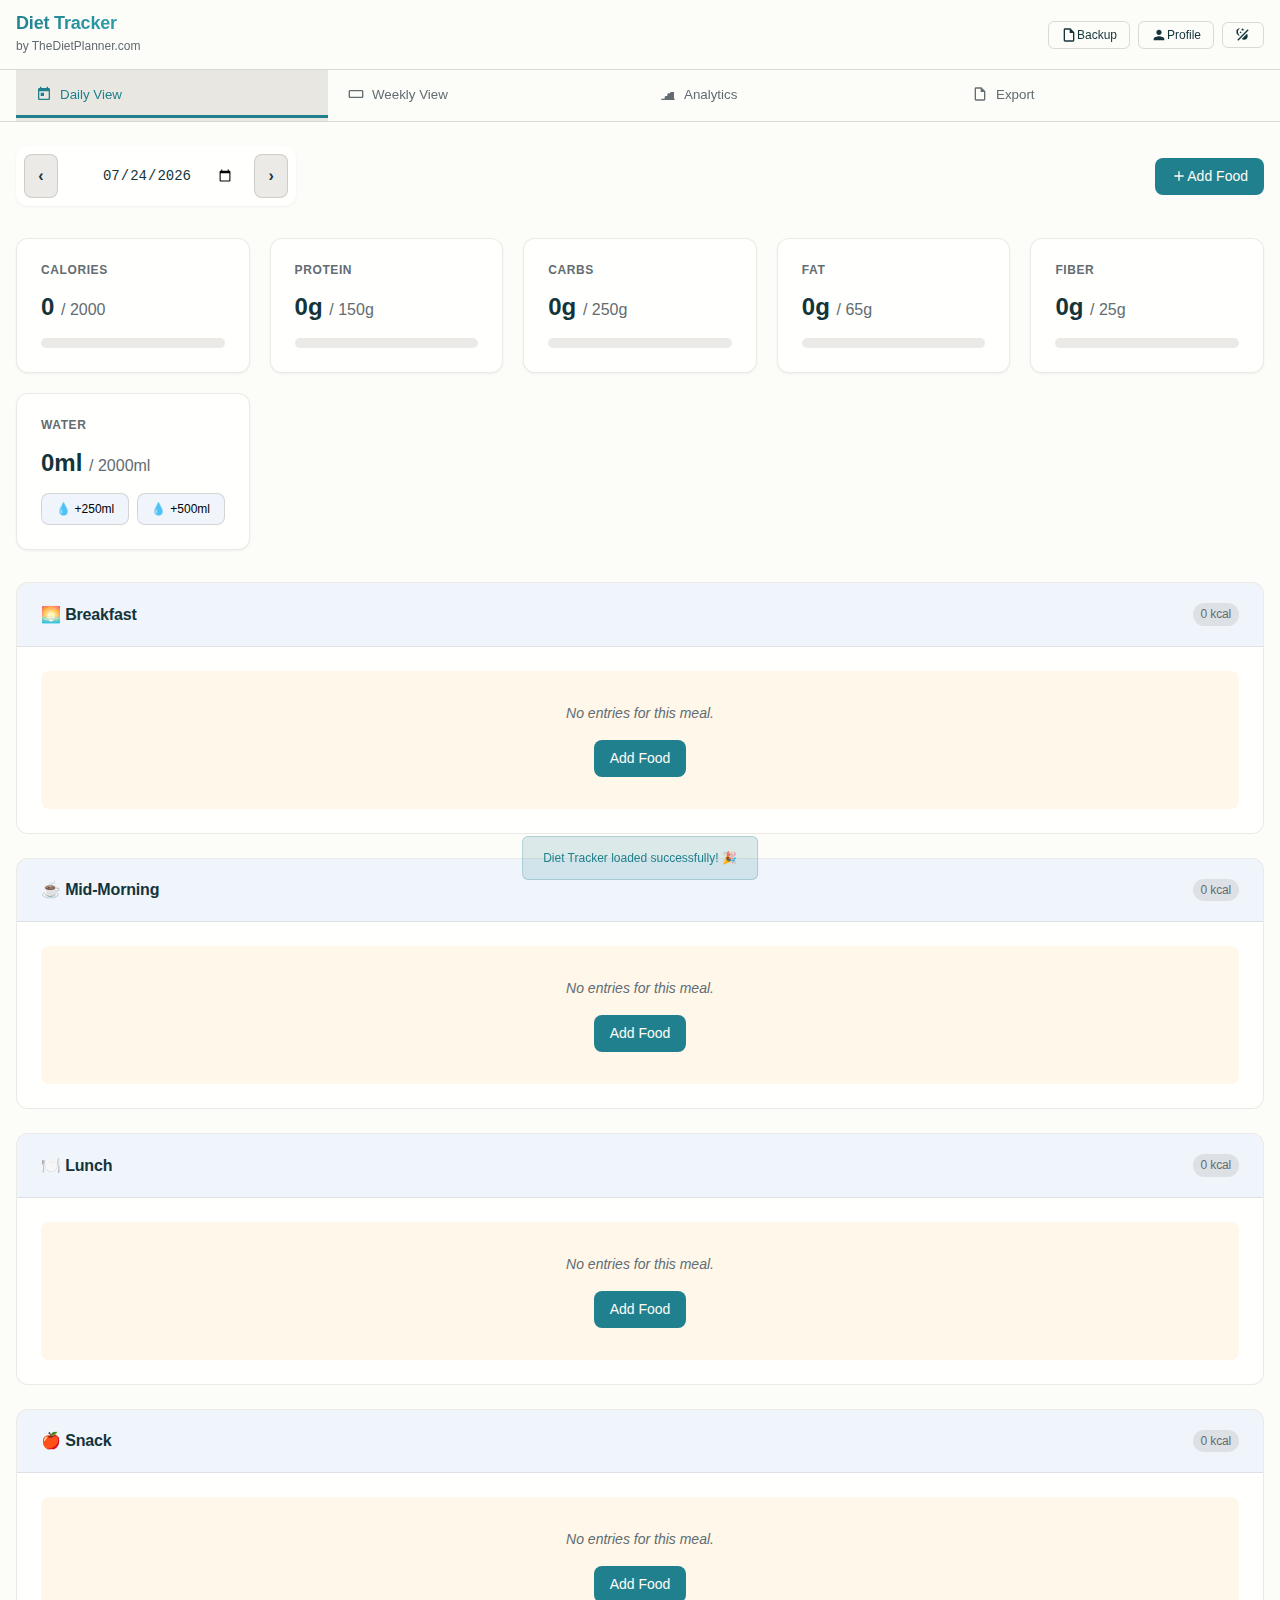
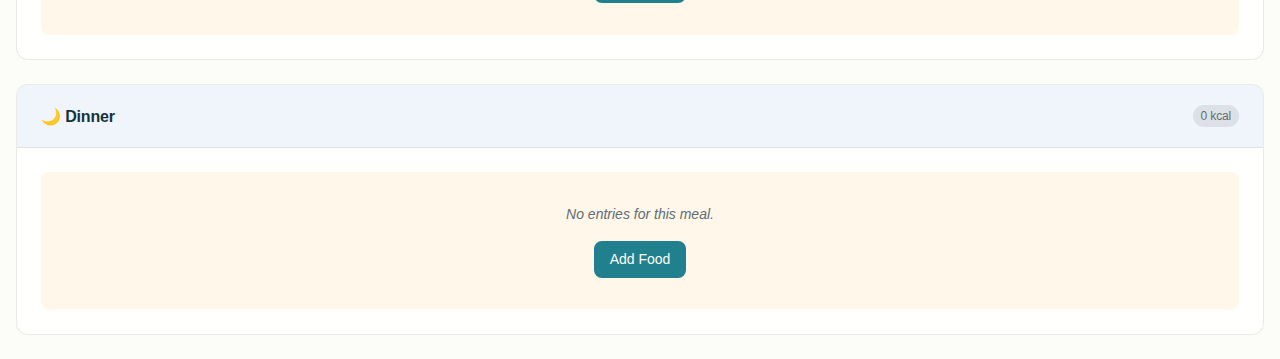
<file: index.html>
<!DOCTYPE html>
<html lang="en">
<head>
    <meta charset="UTF-8">
    <meta name="viewport" content="width=device-width, initial-scale=1.0">
    <title>Diet Tracker - TheDietPlanner.com</title>
    <meta name="description" content="Track your nutrition and manage your diet with Indian foods database, export capabilities, and detailed analytics.">
    <link rel="stylesheet" href="style.css">
</head>
<body>
    <div class="app-container">
        <!-- Header -->
        <header class="app-header">
            <div class="container">
                <div class="flex justify-between items-center">
                    <div class="logo">
                        <h1>Diet Tracker</h1>
                        <span class="subtitle">by TheDietPlanner.com</span>
                    </div>
                    <div class="header-actions">
                        <button class="btn btn--outline btn--sm" id="backupBtn" aria-label="Backup data">
                            <svg width="16" height="16" fill="currentColor" viewBox="0 0 24 24">
                                <path d="M14,2H6A2,2 0 0,0 4,4V20A2,2 0 0,0 6,22H18A2,2 0 0,0 20,20V8L14,2M18,20H6V4H13V9H18V20Z"/>
                            </svg>
                            Backup
                        </button>
                        <button class="btn btn--outline btn--sm" id="profileBtn" aria-label="Open profile settings">
                            <svg width="16" height="16" fill="currentColor" viewBox="0 0 24 24">
                                <path d="M12 12c2.21 0 4-1.79 4-4s-1.79-4-4-4-4 1.79-4 4 1.79 4 4 4zm0 2c-2.67 0-8 1.34-8 4v2h16v-2c0-2.66-5.33-4-8-4z"/>
                            </svg>
                            Profile
                        </button>
                        <button class="btn btn--outline btn--sm" id="themeToggle" aria-label="Toggle theme">
                            <svg width="16" height="16" fill="currentColor" viewBox="0 0 24 24" id="themeIcon">
                                <path d="M7.5,2C5.71,3.15 4.5,5.18 4.5,7.5C4.5,9.82 5.71,11.85 7.53,13C4.46,13 2,10.54 2,7.5A5.5,5.5 0 0,1 7.5,2M19.07,3.5L20.5,4.93L4.93,20.5L3.5,19.07L19.07,3.5M12.89,5.93L11.41,5L9.97,6L10.39,4.3L9,3.24L10.75,3.12L11.33,1.47L12,3.1L13.73,3.13L12.38,4.26L12.89,5.93M9.59,9.54L8.43,8.81L7.31,9.59L7.65,8.27L6.56,7.44L7.92,7.35L8.37,6.06L8.88,7.33L10.24,7.36L9.19,8.23L9.59,9.54M19,13.5A5.5,5.5 0 0,1 13.5,19C12.28,19 11.15,18.6 10.24,17.93L17.93,10.24C18.6,11.15 19,12.28 19,13.5Z"/>
                            </svg>
                        </button>
                    </div>
                </div>
            </div>
        </header>

        <!-- Navigation Tabs -->
        <nav class="nav-tabs" role="tablist">
            <div class="container">
                <div class="tab-list">
                    <button class="tab-button active" role="tab" aria-selected="true" aria-controls="dailyTab" data-tab="daily">
                        <svg width="16" height="16" fill="currentColor" viewBox="0 0 24 24">
                            <path d="M19 3h-1V1h-2v2H8V1H6v2H5c-1.11 0-1.99.9-1.99 2L3 19a2 2 0 0 0 2 2h14c1.1 0 2-.9 2-2V5c0-1.1-.9-2-2-2zm0 16H5V8h14v11zM7 10h5v5H7z"/>
                        </svg>
                        Daily View
                    </button>
                    <button class="tab-button" role="tab" aria-selected="false" aria-controls="weeklyTab" data-tab="weekly">
                        <svg width="16" height="16" fill="currentColor" viewBox="0 0 24 24">
                            <path d="M21 6H3c-1.1 0-2 .9-2 2v8c0 1.1.9 2 2 2h18c1.1 0 2-.9 2-2V8c0-1.1-.9-2-2-2zm0 10H3V8h18v8z"/>
                        </svg>
                        Weekly View
                    </button>
                    <button class="tab-button" role="tab" aria-selected="false" aria-controls="analyticsTab" data-tab="analytics">
                        <svg width="16" height="16" fill="currentColor" viewBox="0 0 24 24">
                            <path d="M22 21H2v-2h20v2zm-9-4v-2H9c-1.1 0-2 .9-2 2v2h6zm4 0v-6h-4c-1.1 0-2 .9-2 2v6h6zm4 0V9h-4c-1.1 0-2 .9-2 2v8h6z"/>
                        </svg>
                        Analytics
                    </button>
                    <button class="tab-button" role="tab" aria-selected="false" aria-controls="exportTab" data-tab="export">
                        <svg width="16" height="16" fill="currentColor" viewBox="0 0 24 24">
                            <path d="M14,2H6A2,2 0 0,0 4,4V20A2,2 0 0,0 6,22H18A2,2 0 0,0 20,20V8L14,2M18,20H6V4H13V9H18V20Z"/>
                        </svg>
                        Export
                    </button>
                </div>
            </div>
        </nav>

        <!-- Main Content -->
        <main class="main-content">
            <div class="container">
                <!-- Daily View Tab -->
                <div class="tab-content active" id="dailyTab" role="tabpanel" aria-labelledby="daily-tab">
                    <div class="daily-header">
                        <div class="date-selector">
                            <button id="prevDay" class="date-nav-btn" aria-label="Previous day">‹</button>
                            <label for="currentDate" class="sr-only">Select date</label>
                            <input type="date" id="currentDate" class="form-control date-input" aria-label="Current date">
                            <button id="nextDay" class="date-nav-btn" aria-label="Next day">›</button>
                        </div>
                        <button class="btn btn--primary" id="addEntryBtn" aria-label="Add new food entry">
                            <svg width="16" height="16" fill="currentColor" viewBox="0 0 24 24">
                                <path d="M19 13h-6v6h-2v-6H5v-2h6V5h2v6h6v2z"/>
                            </svg>
                            Add Food
                        </button>
                    </div>

                    <!-- Daily Summary Cards -->
                    <div class="summary-grid">
                        <div class="summary-card">
                            <h3>Calories</h3>
                            <div class="summary-value">
                                <span class="current" id="caloriesCurrent" aria-label="Current calories">0</span>
                                <span class="target">/ <span id="caloriesTarget">2000</span></span>
                            </div>
                            <div class="progress-bar" role="progressbar" aria-valuenow="0" aria-valuemin="0" aria-valuemax="100">
                                <div class="progress-fill" id="caloriesProgress"></div>
                            </div>
                        </div>

                        <div class="summary-card">
                            <h3>Protein</h3>
                            <div class="summary-value">
                                <span class="current" id="proteinCurrent">0</span>g
                                <span class="target">/ <span id="proteinTarget">150</span>g</span>
                            </div>
                            <div class="progress-bar" role="progressbar" aria-valuenow="0" aria-valuemin="0" aria-valuemax="100">
                                <div class="progress-fill" id="proteinProgress"></div>
                            </div>
                        </div>

                        <div class="summary-card">
                            <h3>Carbs</h3>
                            <div class="summary-value">
                                <span class="current" id="carbsCurrent">0</span>g
                                <span class="target">/ <span id="carbsTarget">250</span>g</span>
                            </div>
                            <div class="progress-bar" role="progressbar" aria-valuenow="0" aria-valuemin="0" aria-valuemax="100">
                                <div class="progress-fill" id="carbsProgress"></div>
                            </div>
                        </div>

                        <div class="summary-card">
                            <h3>Fat</h3>
                            <div class="summary-value">
                                <span class="current" id="fatCurrent">0</span>g
                                <span class="target">/ <span id="fatTarget">65</span>g</span>
                            </div>
                            <div class="progress-bar" role="progressbar" aria-valuenow="0" aria-valuemin="0" aria-valuemax="100">
                                <div class="progress-fill" id="fatProgress"></div>
                            </div>
                        </div>

                        <div class="summary-card">
                            <h3>Fiber</h3>
                            <div class="summary-value">
                                <span class="current" id="fiberCurrent">0</span>g
                                <span class="target">/ <span id="fiberTarget">25</span>g</span>
                            </div>
                            <div class="progress-bar" role="progressbar" aria-valuenow="0" aria-valuemin="0" aria-valuemax="100">
                                <div class="progress-fill" id="fiberProgress"></div>
                            </div>
                        </div>

                        <div class="summary-card water-card">
                            <h3>Water</h3>
                            <div class="summary-value">
                                <span class="current" id="waterCurrent">0</span>ml
                                <span class="target">/ <span id="waterTarget">2000</span>ml</span>
                            </div>
                            <div class="water-buttons">
                                <button class="water-btn" data-amount="250" aria-label="Add 250ml water">+250ml</button>
                                <button class="water-btn" data-amount="500" aria-label="Add 500ml water">+500ml</button>
                            </div>
                        </div>
                    </div>

                    <!-- Meal Sections -->
                    <div class="meals-container">
                        <div class="meal-section" data-meal="breakfast">
                            <h3 class="meal-title">
                                <span>🌅 Breakfast</span>
                                <span class="meal-calories">0 kcal</span>
                            </h3>
                            <div class="meal-entries" role="list"></div>
                        </div>

                        <div class="meal-section" data-meal="mid-morning">
                            <h3 class="meal-title">
                                <span>☕ Mid-Morning</span>
                                <span class="meal-calories">0 kcal</span>
                            </h3>
                            <div class="meal-entries" role="list"></div>
                        </div>

                        <div class="meal-section" data-meal="lunch">
                            <h3 class="meal-title">
                                <span>🍽️ Lunch</span>
                                <span class="meal-calories">0 kcal</span>
                            </h3>
                            <div class="meal-entries" role="list"></div>
                        </div>

                        <div class="meal-section" data-meal="snack">
                            <h3 class="meal-title">
                                <span>🍎 Snack</span>
                                <span class="meal-calories">0 kcal</span>
                            </h3>
                            <div class="meal-entries" role="list"></div>
                        </div>

                        <div class="meal-section" data-meal="dinner">
                            <h3 class="meal-title">
                                <span>🌙 Dinner</span>
                                <span class="meal-calories">0 kcal</span>
                            </h3>
                            <div class="meal-entries" role="list"></div>
                        </div>
                    </div>
                </div>

                <!-- Weekly View Tab -->
                <div class="tab-content" id="weeklyTab" role="tabpanel" aria-labelledby="weekly-tab">
                    <div class="weekly-header">
                        <div class="week-selector">
                            <button id="prevWeek" class="date-nav-btn" aria-label="Previous week">‹</button>
                            <span id="weekRange" role="status">Week of Aug 12 - Aug 18, 2025</span>
                            <button id="nextWeek" class="date-nav-btn" aria-label="Next week">›</button>
                        </div>
                    </div>
                    <div class="weekly-grid" id="weeklyGrid" role="grid">
                        <!-- Weekly grid will be populated by JavaScript -->
                    </div>
                </div>

                <!-- Analytics Tab -->
                <div class="tab-content" id="analyticsTab" role="tabpanel" aria-labelledby="analytics-tab">
                    <div class="charts-container">
                        <div class="chart-section">
                            <h3>Calories Over Time (Last 7 Days)</h3>
                            <div class="chart-container" style="position: relative; height: 300px;">
                                <canvas id="caloriesChart" role="img" aria-label="Calories over time chart"></canvas>
                            </div>
                        </div>

                        <div class="chart-section">
                            <h3>Macro Distribution (Today)</h3>
                            <div class="chart-container" style="position: relative; height: 300px;">
                                <canvas id="macrosChart" role="img" aria-label="Macro distribution chart"></canvas>
                            </div>
                        </div>

                        <div class="chart-section">
                            <h3>Weekly Summary</h3>
                            <div class="chart-container" style="position: relative; height: 300px;">
                                <canvas id="weeklyChart" role="img" aria-label="Weekly summary chart"></canvas>
                            </div>
                        </div>
                    </div>
                </div>

                <!-- Export Tab -->
                <div class="tab-content" id="exportTab" role="tabpanel" aria-labelledby="export-tab">
                    <div class="export-section">
                        <h3>Export & Backup</h3>
                        <p class="export-description">Export your data, create backups, or get templates for external tools. <br><strong>All data stays local</strong> - no external servers involved.</p>
                        
                        <div class="export-options">
                            <div class="export-group">
                                <h4>Quick Exports</h4>
                                <div class="export-buttons">
                                    <button class="btn btn--primary export-btn" id="exportCSV">
                                        <svg width="16" height="16" fill="currentColor" viewBox="0 0 24 24">
                                            <path d="M14,2H6A2,2 0 0,0 4,4V20A2,2 0 0,0 6,22H18A2,2 0 0,0 20,20V8L14,2M18,20H6V4H13V9H18V20Z"/>
                                        </svg>
                                        CSV File
                                    </button>
                                    <button class="btn btn--primary export-btn" id="exportXLSX">
                                        <svg width="16" height="16" fill="currentColor" viewBox="0 0 24 24">
                                            <path d="M14,2H6A2,2 0 0,0 4,4V20A2,2 0 0,0 6,22H18A2,2 0 0,0 20,20V8L14,2M18,20H6V4H13V9H18V20Z"/>
                                        </svg>
                                        Excel File
                                    </button>
                                    <button class="btn btn--primary export-btn" id="exportPDF">
                                        <svg width="16" height="16" fill="currentColor" viewBox="0 0 24 24">
                                            <path d="M14,2H6A2,2 0 0,0 4,4V20A2,2 0 0,0 6,22H18A2,2 0 0,0 20,20V8L14,2M18,20H6V4H13V9H18V20Z"/>
                                        </svg>
                                        PDF Report
                                    </button>
                                </div>
                            </div>

                            <div class="export-group">
                                <h4>Data Management</h4>
                                <div class="export-buttons">
                                    <button class="btn btn--secondary" id="backupJSON">
                                        <svg width="16" height="16" fill="currentColor" viewBox="0 0 24 24">
                                            <path d="M9,10H7V12H9V10M13,10H11V12H13V10M17,10H15V12H17V10M19,3A2,2 0 0,1 21,5V19A2,2 0 0,1 19,21H5A2,2 0 0,1 3,19V5A2,2 0 0,1 5,3H6V1H8V3H16V1H18V3H19Z"/>
                                        </svg>
                                        Backup JSON
                                    </button>
                                    <button class="btn btn--secondary" id="restoreJSON">
                                        <svg width="16" height="16" fill="currentColor" viewBox="0 0 24 24">
                                            <path d="M12,3A9,9 0 0,1 21,12H18A6,6 0 0,0 12,6V3M12,21A9,9 0 0,1 3,12H6A6,6 0 0,0 12,18V21M12,6A6,6 0 0,1 18,12A6,6 0 0,1 12,18A6,6 0 0,1 6,12A6,6 0 0,1 12,6M15.5,12L10.5,16L15.5,12L10.5,8L15.5,12Z"/>
                                        </svg>
                                        Restore JSON
                                    </button>
                                    <button class="btn btn--outline" id="importCSV">
                                        <svg width="16" height="16" fill="currentColor" viewBox="0 0 24 24">
                                            <path d="M14,2H6A2,2 0 0,0 4,4V20A2,2 0 0,0 6,22H18A2,2 0 0,0 20,20V8L14,2M18,20H6V4H13V9H18V20Z"/>
                                        </svg>
                                        Import CSV
                                    </button>
                                    <button class="btn btn--outline" id="clearData" style="color: var(--color-error);">
                                        <svg width="16" height="16" fill="currentColor" viewBox="0 0 24 24">
                                            <path d="M6,19A2,2 0 0,0 8,21H16A2,2 0 0,0 18,19V7H6V19M8,9H16V19H8V9M15.5,4L14.5,3H9.5L8.5,4H5V6H19V4H15.5Z"/>
                                        </svg>
                                        Clear All Data
                                    </button>
                                </div>
                            </div>

                            <div class="export-group">
                                <h4>Google Sheets Template</h4>
                                <p>Download a pre-formatted Excel template that you can upload to Google Sheets:</p>
                                <button class="btn btn--outline" id="getSheetsTemplate">
                                    <svg width="16" height="16" fill="currentColor" viewBox="0 0 24 24">
                                        <path d="M19,3H5C3.9,3 3,3.9 3,5V19C3,20.1 3.9,21 5,21H19C20.1,21 21,20.1 21,19V5C21,3.9 20.1,3 19,3M19,19H5V5H19V19M13.96,12.29L11.21,15.83L9.25,13.47L6.5,17H17.5L13.96,12.29Z"/>
                                    </svg>
                                    Download Template
                                </button>
                            </div>
                        </div>

                        <div class="export-status" id="exportStatus" role="status" aria-live="polite"></div>
                    </div>
                </div>
            </div>
        </main>

        <!-- Add Entry Modal -->
        <div class="modal hidden" id="addEntryModal" role="dialog" aria-labelledby="modalTitle" aria-modal="true">
            <div class="modal-backdrop" aria-label="Close modal"></div>
            <div class="modal-content">
                <div class="modal-header">
                    <h2 id="modalTitle">Add Food Entry</h2>
                    <button class="modal-close" aria-label="Close modal">×</button>
                </div>
                <div class="modal-body">
                    <form id="entryForm">
                        <div class="form-row">
                            <div class="form-group">
                                <label for="entryDate" class="form-label">Date</label>
                                <input type="date" id="entryDate" class="form-control" required>
                            </div>
                            <div class="form-group">
                                <label for="entryMealTime" class="form-label">Meal</label>
                                <select id="entryMealTime" class="form-control" required>
                                    <option value="breakfast">🌅 Breakfast</option>
                                    <option value="mid-morning">☕ Mid-Morning</option>
                                    <option value="lunch">🍽️ Lunch</option>
                                    <option value="snack">🍎 Snack</option>
                                    <option value="dinner">🌙 Dinner</option>
                                </select>
                            </div>
                        </div>

                        <div class="form-group">
                            <label for="presetFoods" class="form-label">Quick Select (Indian Foods)</label>
                            <select id="presetFoods" class="form-control preset-select">
                                <option value="">Choose from Indian foods database...</option>
                            </select>
                        </div>

                        <div class="form-group">
                            <label for="entryFood" class="form-label">Food Name</label>
                            <input type="text" id="entryFood" class="form-control" placeholder="Enter food name" required>
                        </div>

                        <div class="form-group">
                            <label for="entryServing" class="form-label">Serving Size</label>
                            <input type="text" id="entryServing" class="form-control" placeholder="e.g., 1 cup, 100g, 2 pieces" required>
                        </div>

                        <div class="nutrition-grid">
                            <div class="form-group">
                                <label for="entryCalories" class="form-label">Calories</label>
                                <input type="number" id="entryCalories" class="form-control" placeholder="0" min="0" step="0.1" required>
                            </div>
                            <div class="form-group">
                                <label for="entryProtein" class="form-label">Protein (g)</label>
                                <input type="number" id="entryProtein" class="form-control" placeholder="0" min="0" step="0.1" required>
                            </div>
                            <div class="form-group">
                                <label for="entryCarbs" class="form-label">Carbs (g)</label>
                                <input type="number" id="entryCarbs" class="form-control" placeholder="0" min="0" step="0.1" required>
                            </div>
                            <div class="form-group">
                                <label for="entryFat" class="form-label">Fat (g)</label>
                                <input type="number" id="entryFat" class="form-control" placeholder="0" min="0" step="0.1" required>
                            </div>
                            <div class="form-group">
                                <label for="entryFiber" class="form-label">Fiber (g)</label>
                                <input type="number" id="entryFiber" class="form-control" placeholder="0" min="0" step="0.1">
                            </div>
                            <div class="form-group">
                                <label for="entryWater" class="form-label">Water (ml)</label>
                                <input type="number" id="entryWater" class="form-control" placeholder="0" min="0">
                            </div>
                        </div>

                        <div class="form-group">
                            <label for="entryNotes" class="form-label">Notes (optional)</label>
                            <textarea id="entryNotes" class="form-control" placeholder="Add any notes about preparation, taste, or other details..." rows="2"></textarea>
                        </div>
                    </form>
                </div>
                <div class="modal-footer">
                    <button type="button" class="btn btn--outline" id="cancelEntry">Cancel</button>
                    <button type="submit" form="entryForm" class="btn btn--primary" id="saveEntry">Add Entry</button>
                </div>
            </div>
        </div>

        <!-- Profile Modal -->
        <div class="modal hidden" id="profileModal" role="dialog" aria-labelledby="profileModalTitle" aria-modal="true">
            <div class="modal-backdrop" aria-label="Close modal"></div>
            <div class="modal-content">
                <div class="modal-header">
                    <h2 id="profileModalTitle">Profile & Targets</h2>
                    <button class="modal-close" aria-label="Close modal">×</button>
                </div>
                <div class="modal-body">
                    <form id="profileForm">
                        <h3>Daily Nutrition Targets</h3>
                        <p class="form-description">Set your daily nutrition goals. These will be used to track your progress.</p>
                        
                        <div class="form-row">
                            <div class="form-group">
                                <label for="targetCalories" class="form-label">Calories</label>
                                <input type="number" id="targetCalories" class="form-control" placeholder="2000" min="500" max="5000">
                            </div>
                            <div class="form-group">
                                <label for="targetWater" class="form-label">Water (ml)</label>
                                <input type="number" id="targetWater" class="form-control" placeholder="2000" min="500" max="5000">
                            </div>
                        </div>
                        
                        <div class="form-row">
                            <div class="form-group">
                                <label for="targetProtein" class="form-label">Protein (g)</label>
                                <input type="number" id="targetProtein" class="form-control" placeholder="150" min="10" max="500">
                            </div>
                            <div class="form-group">
                                <label for="targetCarbs" class="form-label">Carbs (g)</label>
                                <input type="number" id="targetCarbs" class="form-control" placeholder="250" min="20" max="800">
                            </div>
                        </div>
                        
                        <div class="form-row">
                            <div class="form-group">
                                <label for="targetFat" class="form-label">Fat (g)</label>
                                <input type="number" id="targetFat" class="form-control" placeholder="65" min="10" max="200">
                            </div>
                            <div class="form-group">
                                <label for="targetFiber" class="form-label">Fiber (g)</label>
                                <input type="number" id="targetFiber" class="form-control" placeholder="25" min="5" max="100">
                            </div>
                        </div>
                    </form>
                </div>
                <div class="modal-footer">
                    <button type="button" class="btn btn--outline" id="cancelProfile">Cancel</button>
                    <button type="submit" form="profileForm" class="btn btn--primary" id="saveProfile">Save Settings</button>
                </div>
            </div>
        </div>

        <!-- Hidden file inputs for imports -->
        <input type="file" id="csvFileInput" accept=".csv" style="display: none;" aria-label="Select CSV file to import">
        <input type="file" id="jsonFileInput" accept=".json" style="display: none;" aria-label="Select JSON file to restore">
    </div>

    <!-- Status announcement for screen readers -->
    <div id="statusAnnouncement" class="sr-only" role="status" aria-live="polite" aria-atomic="true"></div>

    <script src="app.js"></script>
</body>
</html>
</file>
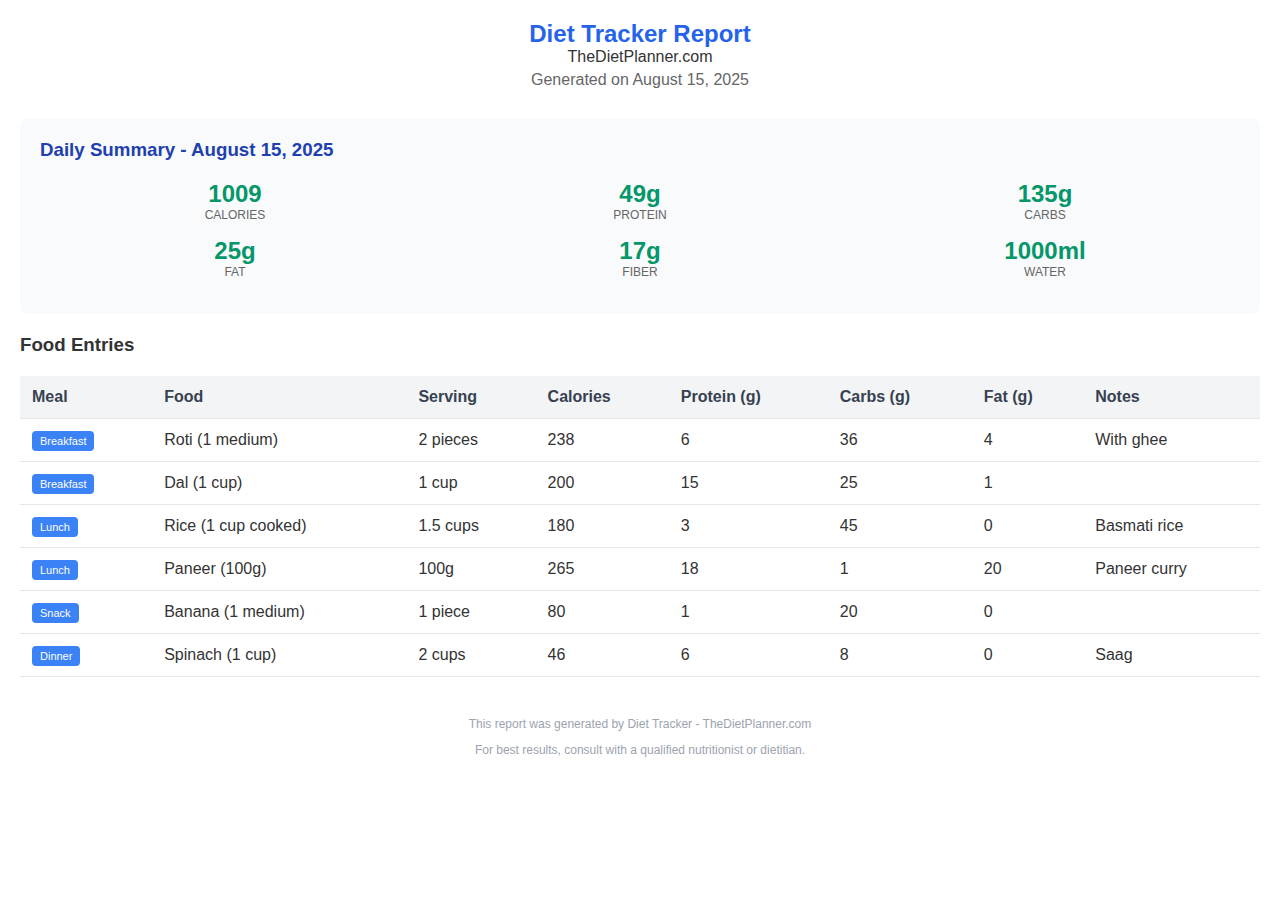
<file: diet_tracker_report.html>
<!DOCTYPE html>
<html lang="en">
<head>
    <meta charset="UTF-8">
    <meta name="viewport" content="width=device-width, initial-scale=1.0">
    <title>Diet Tracker Report</title>
    <style>
        body { font-family: Arial, sans-serif; margin: 20px; color: #333; }
        .header { text-align: center; margin-bottom: 30px; }
        .logo { color: #2563eb; font-size: 24px; font-weight: bold; }
        .date { color: #666; margin-top: 5px; }
        .summary { background: #f8fafc; padding: 20px; border-radius: 8px; margin: 20px 0; }
        .summary h3 { margin-top: 0; color: #1e40af; }
        .nutrition-grid { display: grid; grid-template-columns: repeat(3, 1fr); gap: 15px; margin: 15px 0; }
        .nutrition-item { text-align: center; }
        .nutrition-value { font-size: 24px; font-weight: bold; color: #059669; }
        .nutrition-label { font-size: 12px; color: #666; text-transform: uppercase; }
        table { width: 100%; border-collapse: collapse; margin: 20px 0; }
        th, td { padding: 12px; text-align: left; border-bottom: 1px solid #e5e7eb; }
        th { background-color: #f3f4f6; font-weight: bold; color: #374151; }
        tr:hover { background-color: #f9fafb; }
        .meal-type { background: #3b82f6; color: white; padding: 4px 8px; border-radius: 4px; font-size: 11px; }
        .footer { text-align: center; margin-top: 40px; color: #9ca3af; font-size: 12px; }
    </style>
</head>
<body>
    <div class="header">
        <div class="logo">Diet Tracker Report</div>
        <div>TheDietPlanner.com</div>
        <div class="date">Generated on August 15, 2025</div>
    </div>

    <div class="summary">
        <h3>Daily Summary - August 15, 2025</h3>
        <div class="nutrition-grid">
            <div class="nutrition-item">
                <div class="nutrition-value">1009</div>
                <div class="nutrition-label">Calories</div>
            </div>
            <div class="nutrition-item">
                <div class="nutrition-value">49g</div>
                <div class="nutrition-label">Protein</div>
            </div>
            <div class="nutrition-item">
                <div class="nutrition-value">135g</div>
                <div class="nutrition-label">Carbs</div>
            </div>
            <div class="nutrition-item">
                <div class="nutrition-value">25g</div>
                <div class="nutrition-label">Fat</div>
            </div>
            <div class="nutrition-item">
                <div class="nutrition-value">17g</div>
                <div class="nutrition-label">Fiber</div>
            </div>
            <div class="nutrition-item">
                <div class="nutrition-value">1000ml</div>
                <div class="nutrition-label">Water</div>
            </div>
        </div>
    </div>

    <h3>Food Entries</h3>
    <table>
        <thead>
            <tr>
                <th>Meal</th>
                <th>Food</th>
                <th>Serving</th>
                <th>Calories</th>
                <th>Protein (g)</th>
                <th>Carbs (g)</th>
                <th>Fat (g)</th>
                <th>Notes</th>
            </tr>
        </thead>
        <tbody>

            <tr>
                <td><span class="meal-type">Breakfast</span></td>
                <td>Roti (1 medium)</td>
                <td>2 pieces</td>
                <td>238</td>
                <td>6</td>
                <td>36</td>
                <td>4</td>
                <td>With ghee</td>
            </tr>
    
            <tr>
                <td><span class="meal-type">Breakfast</span></td>
                <td>Dal (1 cup)</td>
                <td>1 cup</td>
                <td>200</td>
                <td>15</td>
                <td>25</td>
                <td>1</td>
                <td></td>
            </tr>
    
            <tr>
                <td><span class="meal-type">Lunch</span></td>
                <td>Rice (1 cup cooked)</td>
                <td>1.5 cups</td>
                <td>180</td>
                <td>3</td>
                <td>45</td>
                <td>0</td>
                <td>Basmati rice</td>
            </tr>
    
            <tr>
                <td><span class="meal-type">Lunch</span></td>
                <td>Paneer (100g)</td>
                <td>100g</td>
                <td>265</td>
                <td>18</td>
                <td>1</td>
                <td>20</td>
                <td>Paneer curry</td>
            </tr>
    
            <tr>
                <td><span class="meal-type">Snack</span></td>
                <td>Banana (1 medium)</td>
                <td>1 piece</td>
                <td>80</td>
                <td>1</td>
                <td>20</td>
                <td>0</td>
                <td></td>
            </tr>
    
            <tr>
                <td><span class="meal-type">Dinner</span></td>
                <td>Spinach (1 cup)</td>
                <td>2 cups</td>
                <td>46</td>
                <td>6</td>
                <td>8</td>
                <td>0</td>
                <td>Saag</td>
            </tr>
    
        </tbody>
    </table>

    <div class="footer">
        <p>This report was generated by Diet Tracker - TheDietPlanner.com</p>
        <p>For best results, consult with a qualified nutritionist or dietitian.</p>
    </div>
</body>
</html>
</file>
<file: style.css>
:root {
  /* Primitive Color Tokens */
  --color-white: rgba(255, 255, 255, 1);
  --color-black: rgba(0, 0, 0, 1);
  --color-cream-50: rgba(252, 252, 249, 1);
  --color-cream-100: rgba(255, 255, 253, 1);
  --color-gray-200: rgba(245, 245, 245, 1);
  --color-gray-300: rgba(167, 169, 169, 1);
  --color-gray-400: rgba(119, 124, 124, 1);
  --color-slate-500: rgba(98, 108, 113, 1);
  --color-brown-600: rgba(94, 82, 64, 1);
  --color-charcoal-700: rgba(31, 33, 33, 1);
  --color-charcoal-800: rgba(38, 40, 40, 1);
  --color-slate-900: rgba(19, 52, 59, 1);
  --color-teal-300: rgba(50, 184, 198, 1);
  --color-teal-400: rgba(45, 166, 178, 1);
  --color-teal-500: rgba(33, 128, 141, 1);
  --color-teal-600: rgba(29, 116, 128, 1);
  --color-teal-700: rgba(26, 104, 115, 1);
  --color-teal-800: rgba(41, 150, 161, 1);
  --color-red-400: rgba(255, 84, 89, 1);
  --color-red-500: rgba(192, 21, 47, 1);
  --color-orange-400: rgba(230, 129, 97, 1);
  --color-orange-500: rgba(168, 75, 47, 1);

  /* RGB versions for opacity control */
  --color-brown-600-rgb: 94, 82, 64;
  --color-teal-500-rgb: 33, 128, 141;
  --color-slate-900-rgb: 19, 52, 59;
  --color-slate-500-rgb: 98, 108, 113;
  --color-red-500-rgb: 192, 21, 47;
  --color-red-400-rgb: 255, 84, 89;
  --color-orange-500-rgb: 168, 75, 47;
  --color-orange-400-rgb: 230, 129, 97;

  /* Background color tokens (Light Mode) */
  --color-bg-1: rgba(59, 130, 246, 0.08); /* Light blue */
  --color-bg-2: rgba(245, 158, 11, 0.08); /* Light yellow */
  --color-bg-3: rgba(34, 197, 94, 0.08); /* Light green */
  --color-bg-4: rgba(239, 68, 68, 0.08); /* Light red */
  --color-bg-5: rgba(147, 51, 234, 0.08); /* Light purple */
  --color-bg-6: rgba(249, 115, 22, 0.08); /* Light orange */
  --color-bg-7: rgba(236, 72, 153, 0.08); /* Light pink */
  --color-bg-8: rgba(6, 182, 212, 0.08); /* Light cyan */

  /* Semantic Color Tokens (Light Mode) */
  --color-background: var(--color-cream-50);
  --color-surface: var(--color-cream-100);
  --color-text: var(--color-slate-900);
  --color-text-secondary: var(--color-slate-500);
  --color-primary: var(--color-teal-500);
  --color-primary-hover: var(--color-teal-600);
  --color-primary-active: var(--color-teal-700);
  --color-secondary: rgba(var(--color-brown-600-rgb), 0.12);
  --color-secondary-hover: rgba(var(--color-brown-600-rgb), 0.2);
  --color-secondary-active: rgba(var(--color-brown-600-rgb), 0.25);
  --color-border: rgba(var(--color-brown-600-rgb), 0.2);
  --color-btn-primary-text: var(--color-cream-50);
  --color-card-border: rgba(var(--color-brown-600-rgb), 0.12);
  --color-card-border-inner: rgba(var(--color-brown-600-rgb), 0.12);
  --color-error: var(--color-red-500);
  --color-success: var(--color-teal-500);
  --color-warning: var(--color-orange-500);
  --color-info: var(--color-slate-500);
  --color-focus-ring: rgba(var(--color-teal-500-rgb), 0.4);
  --color-select-caret: rgba(var(--color-slate-900-rgb), 0.8);

  /* Common style patterns */
  --focus-ring: 0 0 0 3px var(--color-focus-ring);
  --focus-outline: 2px solid var(--color-primary);
  --status-bg-opacity: 0.15;
  --status-border-opacity: 0.25;
  --select-caret-light: url("data:image/svg+xml,%3Csvg xmlns='http://www.w3.org/2000/svg' width='16' height='16' viewBox='0 0 24 24' fill='none' stroke='%23134252' stroke-width='2' stroke-linecap='round' stroke-linejoin='round'%3E%3Cpolyline points='6 9 12 15 18 9'%3E%3C/polyline%3E%3C/svg%3E");
  --select-caret-dark: url("data:image/svg+xml,%3Csvg xmlns='http://www.w3.org/2000/svg' width='16' height='16' viewBox='0 0 24 24' fill='none' stroke='%23f5f5f5' stroke-width='2' stroke-linecap='round' stroke-linejoin='round'%3E%3Cpolyline points='6 9 12 15 18 9'%3E%3C/polyline%3E%3C/svg%3E");

  /* RGB versions for opacity control */
  --color-success-rgb: 33, 128, 141;
  --color-error-rgb: 192, 21, 47;
  --color-warning-rgb: 168, 75, 47;
  --color-info-rgb: 98, 108, 113;

  /* Typography */
  --font-family-base: "FKGroteskNeue", "Geist", "Inter", -apple-system,
    BlinkMacSystemFont, "Segoe UI", Roboto, sans-serif;
  --font-family-mono: "Berkeley Mono", ui-monospace, SFMono-Regular, Menlo,
    Monaco, Consolas, monospace;
  --font-size-xs: 11px;
  --font-size-sm: 12px;
  --font-size-base: 14px;
  --font-size-md: 14px;
  --font-size-lg: 16px;
  --font-size-xl: 18px;
  --font-size-2xl: 20px;
  --font-size-3xl: 24px;
  --font-size-4xl: 30px;
  --font-weight-normal: 400;
  --font-weight-medium: 500;
  --font-weight-semibold: 550;
  --font-weight-bold: 600;
  --line-height-tight: 1.2;
  --line-height-normal: 1.5;
  --letter-spacing-tight: -0.01em;

  /* Spacing */
  --space-0: 0;
  --space-1: 1px;
  --space-2: 2px;
  --space-4: 4px;
  --space-6: 6px;
  --space-8: 8px;
  --space-10: 10px;
  --space-12: 12px;
  --space-16: 16px;
  --space-20: 20px;
  --space-24: 24px;
  --space-32: 32px;

  /* Border Radius */
  --radius-sm: 6px;
  --radius-base: 8px;
  --radius-md: 10px;
  --radius-lg: 12px;
  --radius-full: 9999px;

  /* Shadows */
  --shadow-xs: 0 1px 2px rgba(0, 0, 0, 0.02);
  --shadow-sm: 0 1px 3px rgba(0, 0, 0, 0.04), 0 1px 2px rgba(0, 0, 0, 0.02);
  --shadow-md: 0 4px 6px -1px rgba(0, 0, 0, 0.04),
    0 2px 4px -1px rgba(0, 0, 0, 0.02);
  --shadow-lg: 0 10px 15px -3px rgba(0, 0, 0, 0.04),
    0 4px 6px -2px rgba(0, 0, 0, 0.02);
  --shadow-inset-sm: inset 0 1px 0 rgba(255, 255, 255, 0.15),
    inset 0 -1px 0 rgba(0, 0, 0, 0.03);

  /* Animation */
  --duration-fast: 150ms;
  --duration-normal: 250ms;
  --ease-standard: cubic-bezier(0.16, 1, 0.3, 1);

  /* Layout */
  --container-sm: 640px;
  --container-md: 768px;
  --container-lg: 1024px;
  --container-xl: 1280px;
}

/* Dark mode colors */
@media (prefers-color-scheme: dark) {
  :root {
    /* RGB versions for opacity control (Dark Mode) */
    --color-gray-400-rgb: 119, 124, 124;
    --color-teal-300-rgb: 50, 184, 198;
    --color-gray-300-rgb: 167, 169, 169;
    --color-gray-200-rgb: 245, 245, 245;

    /* Background color tokens (Dark Mode) */
    --color-bg-1: rgba(29, 78, 216, 0.15); /* Dark blue */
    --color-bg-2: rgba(180, 83, 9, 0.15); /* Dark yellow */
    --color-bg-3: rgba(21, 128, 61, 0.15); /* Dark green */
    --color-bg-4: rgba(185, 28, 28, 0.15); /* Dark red */
    --color-bg-5: rgba(107, 33, 168, 0.15); /* Dark purple */
    --color-bg-6: rgba(194, 65, 12, 0.15); /* Dark orange */
    --color-bg-7: rgba(190, 24, 93, 0.15); /* Dark pink */
    --color-bg-8: rgba(8, 145, 178, 0.15); /* Dark cyan */
    
    /* Semantic Color Tokens (Dark Mode) */
    --color-background: var(--color-charcoal-700);
    --color-surface: var(--color-charcoal-800);
    --color-text: var(--color-gray-200);
    --color-text-secondary: rgba(var(--color-gray-300-rgb), 0.7);
    --color-primary: var(--color-teal-300);
    --color-primary-hover: var(--color-teal-400);
    --color-primary-active: var(--color-teal-800);
    --color-secondary: rgba(var(--color-gray-400-rgb), 0.15);
    --color-secondary-hover: rgba(var(--color-gray-400-rgb), 0.25);
    --color-secondary-active: rgba(var(--color-gray-400-rgb), 0.3);
    --color-border: rgba(var(--color-gray-400-rgb), 0.3);
    --color-error: var(--color-red-400);
    --color-success: var(--color-teal-300);
    --color-warning: var(--color-orange-400);
    --color-info: var(--color-gray-300);
    --color-focus-ring: rgba(var(--color-teal-300-rgb), 0.4);
    --color-btn-primary-text: var(--color-slate-900);
    --color-card-border: rgba(var(--color-gray-400-rgb), 0.2);
    --color-card-border-inner: rgba(var(--color-gray-400-rgb), 0.15);
    --shadow-inset-sm: inset 0 1px 0 rgba(255, 255, 255, 0.1),
      inset 0 -1px 0 rgba(0, 0, 0, 0.15);
    --button-border-secondary: rgba(var(--color-gray-400-rgb), 0.2);
    --color-border-secondary: rgba(var(--color-gray-400-rgb), 0.2);
    --color-select-caret: rgba(var(--color-gray-200-rgb), 0.8);

    /* Common style patterns - updated for dark mode */
    --focus-ring: 0 0 0 3px var(--color-focus-ring);
    --focus-outline: 2px solid var(--color-primary);
    --status-bg-opacity: 0.15;
    --status-border-opacity: 0.25;
    --select-caret-light: url("data:image/svg+xml,%3Csvg xmlns='http://www.w3.org/2000/svg' width='16' height='16' viewBox='0 0 24 24' fill='none' stroke='%23134252' stroke-width='2' stroke-linecap='round' stroke-linejoin='round'%3E%3Cpolyline points='6 9 12 15 18 9'%3E%3C/polyline%3E%3C/svg%3E");
    --select-caret-dark: url("data:image/svg+xml,%3Csvg xmlns='http://www.w3.org/2000/svg' width='16' height='16' viewBox='0 0 24 24' fill='none' stroke='%23f5f5f5' stroke-width='2' stroke-linecap='round' stroke-linejoin='round'%3E%3Cpolyline points='6 9 12 15 18 9'%3E%3C/polyline%3E%3C/svg%3E");

    /* RGB versions for dark mode */
    --color-success-rgb: var(--color-teal-300-rgb);
    --color-error-rgb: var(--color-red-400-rgb);
    --color-warning-rgb: var(--color-orange-400-rgb);
    --color-info-rgb: var(--color-gray-300-rgb);
  }
}

/* Data attribute for manual theme switching */
[data-color-scheme="dark"] {
  /* RGB versions for opacity control (dark mode) */
  --color-gray-400-rgb: 119, 124, 124;
  --color-teal-300-rgb: 50, 184, 198;
  --color-gray-300-rgb: 167, 169, 169;
  --color-gray-200-rgb: 245, 245, 245;

  /* Colorful background palette - Dark Mode */
  --color-bg-1: rgba(29, 78, 216, 0.15); /* Dark blue */
  --color-bg-2: rgba(180, 83, 9, 0.15); /* Dark yellow */
  --color-bg-3: rgba(21, 128, 61, 0.15); /* Dark green */
  --color-bg-4: rgba(185, 28, 28, 0.15); /* Dark red */
  --color-bg-5: rgba(107, 33, 168, 0.15); /* Dark purple */
  --color-bg-6: rgba(194, 65, 12, 0.15); /* Dark orange */
  --color-bg-7: rgba(190, 24, 93, 0.15); /* Dark pink */
  --color-bg-8: rgba(8, 145, 178, 0.15); /* Dark cyan */
  
  /* Semantic Color Tokens (Dark Mode) */
  --color-background: var(--color-charcoal-700);
  --color-surface: var(--color-charcoal-800);
  --color-text: var(--color-gray-200);
  --color-text-secondary: rgba(var(--color-gray-300-rgb), 0.7);
  --color-primary: var(--color-teal-300);
  --color-primary-hover: var(--color-teal-400);
  --color-primary-active: var(--color-teal-800);
  --color-secondary: rgba(var(--color-gray-400-rgb), 0.15);
  --color-secondary-hover: rgba(var(--color-gray-400-rgb), 0.25);
  --color-secondary-active: rgba(var(--color-gray-400-rgb), 0.3);
  --color-border: rgba(var(--color-gray-400-rgb), 0.3);
  --color-error: var(--color-red-400);
  --color-success: var(--color-teal-300);
  --color-warning: var(--color-orange-400);
  --color-info: var(--color-gray-300);
  --color-focus-ring: rgba(var(--color-teal-300-rgb), 0.4);
  --color-btn-primary-text: var(--color-slate-900);
  --color-card-border: rgba(var(--color-gray-400-rgb), 0.15);
  --color-card-border-inner: rgba(var(--color-gray-400-rgb), 0.15);
  --shadow-inset-sm: inset 0 1px 0 rgba(255, 255, 255, 0.1),
    inset 0 -1px 0 rgba(0, 0, 0, 0.15);
  --color-border-secondary: rgba(var(--color-gray-400-rgb), 0.2);
  --color-select-caret: rgba(var(--color-gray-200-rgb), 0.8);

  /* Common style patterns - updated for dark mode */
  --focus-ring: 0 0 0 3px var(--color-focus-ring);
  --focus-outline: 2px solid var(--color-primary);
  --status-bg-opacity: 0.15;
  --status-border-opacity: 0.25;
  --select-caret-light: url("data:image/svg+xml,%3Csvg xmlns='http://www.w3.org/2000/svg' width='16' height='16' viewBox='0 0 24 24' fill='none' stroke='%23134252' stroke-width='2' stroke-linecap='round' stroke-linejoin='round'%3E%3Cpolyline points='6 9 12 15 18 9'%3E%3C/polyline%3E%3C/svg%3E");
  --select-caret-dark: url("data:image/svg+xml,%3Csvg xmlns='http://www.w3.org/2000/svg' width='16' height='16' viewBox='0 0 24 24' fill='none' stroke='%23f5f5f5' stroke-width='2' stroke-linecap='round' stroke-linejoin='round'%3E%3Cpolyline points='6 9 12 15 18 9'%3E%3C/polyline%3E%3C/svg%3E");

  /* RGB versions for dark mode */
  --color-success-rgb: var(--color-teal-300-rgb);
  --color-error-rgb: var(--color-red-400-rgb);
  --color-warning-rgb: var(--color-orange-400-rgb);
  --color-info-rgb: var(--color-gray-300-rgb);
}

[data-color-scheme="light"] {
  /* RGB versions for opacity control (light mode) */
  --color-brown-600-rgb: 94, 82, 64;
  --color-teal-500-rgb: 33, 128, 141;
  --color-slate-900-rgb: 19, 52, 59;
  
  /* Semantic Color Tokens (Light Mode) */
  --color-background: var(--color-cream-50);
  --color-surface: var(--color-cream-100);
  --color-text: var(--color-slate-900);
  --color-text-secondary: var(--color-slate-500);
  --color-primary: var(--color-teal-500);
  --color-primary-hover: var(--color-teal-600);
  --color-primary-active: var(--color-teal-700);
  --color-secondary: rgba(var(--color-brown-600-rgb), 0.12);
  --color-secondary-hover: rgba(var(--color-brown-600-rgb), 0.2);
  --color-secondary-active: rgba(var(--color-brown-600-rgb), 0.25);
  --color-border: rgba(var(--color-brown-600-rgb), 0.2);
  --color-btn-primary-text: var(--color-cream-50);
  --color-card-border: rgba(var(--color-brown-600-rgb), 0.12);
  --color-card-border-inner: rgba(var(--color-brown-600-rgb), 0.12);
  --color-error: var(--color-red-500);
  --color-success: var(--color-teal-500);
  --color-warning: var(--color-orange-500);
  --color-info: var(--color-slate-500);
  --color-focus-ring: rgba(var(--color-teal-500-rgb), 0.4);

  /* RGB versions for light mode */
  --color-success-rgb: var(--color-teal-500-rgb);
  --color-error-rgb: var(--color-red-500-rgb);
  --color-warning-rgb: var(--color-orange-500-rgb);
  --color-info-rgb: var(--color-slate-500-rgb);
}

/* Base styles */
html {
  font-size: var(--font-size-base);
  font-family: var(--font-family-base);
  line-height: var(--line-height-normal);
  color: var(--color-text);
  background-color: var(--color-background);
  -webkit-font-smoothing: antialiased;
  box-sizing: border-box;
}

body {
  margin: 0;
  padding: 0;
}

*,
*::before,
*::after {
  box-sizing: inherit;
}

/* Typography */
h1,
h2,
h3,
h4,
h5,
h6 {
  margin: 0;
  font-weight: var(--font-weight-semibold);
  line-height: var(--line-height-tight);
  color: var(--color-text);
  letter-spacing: var(--letter-spacing-tight);
}

h1 {
  font-size: var(--font-size-4xl);
}
h2 {
  font-size: var(--font-size-3xl);
}
h3 {
  font-size: var(--font-size-2xl);
}
h4 {
  font-size: var(--font-size-xl);
}
h5 {
  font-size: var(--font-size-lg);
}
h6 {
  font-size: var(--font-size-md);
}

p {
  margin: 0 0 var(--space-16) 0;
}

a {
  color: var(--color-primary);
  text-decoration: none;
  transition: color var(--duration-fast) var(--ease-standard);
}

a:hover {
  color: var(--color-primary-hover);
}

code,
pre {
  font-family: var(--font-family-mono);
  font-size: calc(var(--font-size-base) * 0.95);
  background-color: var(--color-secondary);
  border-radius: var(--radius-sm);
}

code {
  padding: var(--space-1) var(--space-4);
}

pre {
  padding: var(--space-16);
  margin: var(--space-16) 0;
  overflow: auto;
  border: 1px solid var(--color-border);
}

pre code {
  background: none;
  padding: 0;
}

/* Buttons */
.btn {
  display: inline-flex;
  align-items: center;
  justify-content: center;
  padding: var(--space-8) var(--space-16);
  border-radius: var(--radius-base);
  font-size: var(--font-size-base);
  font-weight: 500;
  line-height: 1.5;
  cursor: pointer;
  transition: all var(--duration-normal) var(--ease-standard);
  border: none;
  text-decoration: none;
  position: relative;
}

.btn:focus-visible {
  outline: none;
  box-shadow: var(--focus-ring);
}

.btn--primary {
  background: var(--color-primary);
  color: var(--color-btn-primary-text);
}

.btn--primary:hover {
  background: var(--color-primary-hover);
}

.btn--primary:active {
  background: var(--color-primary-active);
}

.btn--secondary {
  background: var(--color-secondary);
  color: var(--color-text);
}

.btn--secondary:hover {
  background: var(--color-secondary-hover);
}

.btn--secondary:active {
  background: var(--color-secondary-active);
}

.btn--outline {
  background: transparent;
  border: 1px solid var(--color-border);
  color: var(--color-text);
}

.btn--outline:hover {
  background: var(--color-secondary);
}

.btn--sm {
  padding: var(--space-4) var(--space-12);
  font-size: var(--font-size-sm);
  border-radius: var(--radius-sm);
}

.btn--lg {
  padding: var(--space-10) var(--space-20);
  font-size: var(--font-size-lg);
  border-radius: var(--radius-md);
}

.btn--full-width {
  width: 100%;
}

.btn:disabled {
  opacity: 0.5;
  cursor: not-allowed;
}

/* Form elements */
.form-control {
  display: block;
  width: 100%;
  padding: var(--space-8) var(--space-12);
  font-size: var(--font-size-md);
  line-height: 1.5;
  color: var(--color-text);
  background-color: var(--color-surface);
  border: 1px solid var(--color-border);
  border-radius: var(--radius-base);
  transition: border-color var(--duration-fast) var(--ease-standard),
    box-shadow var(--duration-fast) var(--ease-standard);
}

textarea.form-control {
  font-family: var(--font-family-base);
  font-size: var(--font-size-base);
}

select.form-control {
  padding: var(--space-8) var(--space-12);
  -webkit-appearance: none;
  -moz-appearance: none;
  appearance: none;
  background-image: var(--select-caret-light);
  background-repeat: no-repeat;
  background-position: right var(--space-12) center;
  background-size: 16px;
  padding-right: var(--space-32);
}

/* Add a dark mode specific caret */
@media (prefers-color-scheme: dark) {
  select.form-control {
    background-image: var(--select-caret-dark);
  }
}

/* Also handle data-color-scheme */
[data-color-scheme="dark"] select.form-control {
  background-image: var(--select-caret-dark);
}

[data-color-scheme="light"] select.form-control {
  background-image: var(--select-caret-light);
}

.form-control:focus {
  border-color: var(--color-primary);
  outline: var(--focus-outline);
}

.form-label {
  display: block;
  margin-bottom: var(--space-8);
  font-weight: var(--font-weight-medium);
  font-size: var(--font-size-sm);
}

.form-group {
  margin-bottom: var(--space-16);
}

/* Card component */
.card {
  background-color: var(--color-surface);
  border-radius: var(--radius-lg);
  border: 1px solid var(--color-card-border);
  box-shadow: var(--shadow-sm);
  overflow: hidden;
  transition: box-shadow var(--duration-normal) var(--ease-standard);
}

.card:hover {
  box-shadow: var(--shadow-md);
}

.card__body {
  padding: var(--space-16);
}

.card__header,
.card__footer {
  padding: var(--space-16);
  border-bottom: 1px solid var(--color-card-border-inner);
}

/* Status indicators - simplified with CSS variables */
.status {
  display: inline-flex;
  align-items: center;
  padding: var(--space-6) var(--space-12);
  border-radius: var(--radius-full);
  font-weight: var(--font-weight-medium);
  font-size: var(--font-size-sm);
}

.status--success {
  background-color: rgba(
    var(--color-success-rgb, 33, 128, 141),
    var(--status-bg-opacity)
  );
  color: var(--color-success);
  border: 1px solid
    rgba(var(--color-success-rgb, 33, 128, 141), var(--status-border-opacity));
}

.status--error {
  background-color: rgba(
    var(--color-error-rgb, 192, 21, 47),
    var(--status-bg-opacity)
  );
  color: var(--color-error);
  border: 1px solid
    rgba(var(--color-error-rgb, 192, 21, 47), var(--status-border-opacity));
}

.status--warning {
  background-color: rgba(
    var(--color-warning-rgb, 168, 75, 47),
    var(--status-bg-opacity)
  );
  color: var(--color-warning);
  border: 1px solid
    rgba(var(--color-warning-rgb, 168, 75, 47), var(--status-border-opacity));
}

.status--info {
  background-color: rgba(
    var(--color-info-rgb, 98, 108, 113),
    var(--status-bg-opacity)
  );
  color: var(--color-info);
  border: 1px solid
    rgba(var(--color-info-rgb, 98, 108, 113), var(--status-border-opacity));
}

/* Container layout */
.container {
  width: 100%;
  margin-right: auto;
  margin-left: auto;
  padding-right: var(--space-16);
  padding-left: var(--space-16);
}

@media (min-width: 640px) {
  .container {
    max-width: var(--container-sm);
  }
}
@media (min-width: 768px) {
  .container {
    max-width: var(--container-md);
  }
}
@media (min-width: 1024px) {
  .container {
    max-width: var(--container-lg);
  }
}
@media (min-width: 1280px) {
  .container {
    max-width: var(--container-xl);
  }
}

/* Utility classes */
.flex {
  display: flex;
}
.flex-col {
  flex-direction: column;
}
.items-center {
  align-items: center;
}
.justify-center {
  justify-content: center;
}
.justify-between {
  justify-content: space-between;
}
.gap-4 {
  gap: var(--space-4);
}
.gap-8 {
  gap: var(--space-8);
}
.gap-16 {
  gap: var(--space-16);
}

.m-0 {
  margin: 0;
}
.mt-8 {
  margin-top: var(--space-8);
}
.mb-8 {
  margin-bottom: var(--space-8);
}
.mx-8 {
  margin-left: var(--space-8);
  margin-right: var(--space-8);
}
.my-8 {
  margin-top: var(--space-8);
  margin-bottom: var(--space-8);
}

.p-0 {
  padding: 0;
}
.py-8 {
  padding-top: var(--space-8);
  padding-bottom: var(--space-8);
}
.px-8 {
  padding-left: var(--space-8);
  padding-right: var(--space-8);
}
.py-16 {
  padding-top: var(--space-16);
  padding-bottom: var(--space-16);
}
.px-16 {
  padding-left: var(--space-16);
  padding-right: var(--space-16);
}

.block {
  display: block;
}
.hidden {
  display: none;
}

/* Accessibility */
.sr-only {
  position: absolute;
  width: 1px;
  height: 1px;
  padding: 0;
  margin: -1px;
  overflow: hidden;
  clip: rect(0, 0, 0, 0);
  white-space: nowrap;
  border-width: 0;
}

:focus-visible {
  outline: var(--focus-outline);
  outline-offset: 2px;
}

/* Dark mode specifics */
[data-color-scheme="dark"] .btn--outline {
  border: 1px solid var(--color-border-secondary);
}

@font-face {
  font-family: 'FKGroteskNeue';
  src: url('https://r2cdn.perplexity.ai/fonts/FKGroteskNeue.woff2')
    format('woff2');
}

/* END PERPLEXITY DESIGN SYSTEM */
:root {
  /* Primitive Color Tokens */
  --color-white: rgba(255, 255, 255, 1);
  --color-black: rgba(0, 0, 0, 1);
  --color-cream-50: rgba(252, 252, 249, 1);
  --color-cream-100: rgba(255, 255, 253, 1);
  --color-gray-200: rgba(245, 245, 245, 1);
  --color-gray-300: rgba(167, 169, 169, 1);
  --color-gray-400: rgba(119, 124, 124, 1);
  --color-slate-500: rgba(98, 108, 113, 1);
  --color-brown-600: rgba(94, 82, 64, 1);
  --color-charcoal-700: rgba(31, 33, 33, 1);
  --color-charcoal-800: rgba(38, 40, 40, 1);
  --color-slate-900: rgba(19, 52, 59, 1);
  --color-teal-300: rgba(50, 184, 198, 1);
  --color-teal-400: rgba(45, 166, 178, 1);
  --color-teal-500: rgba(33, 128, 141, 1);
  --color-teal-600: rgba(29, 116, 128, 1);
  --color-teal-700: rgba(26, 104, 115, 1);
  --color-teal-800: rgba(41, 150, 161, 1);
  --color-red-400: rgba(255, 84, 89, 1);
  --color-red-500: rgba(192, 21, 47, 1);
  --color-orange-400: rgba(230, 129, 97, 1);
  --color-orange-500: rgba(168, 75, 47, 1);

  /* RGB versions for opacity control */
  --color-brown-600-rgb: 94, 82, 64;
  --color-teal-500-rgb: 33, 128, 141;
  --color-slate-900-rgb: 19, 52, 59;
  --color-slate-500-rgb: 98, 108, 113;
  --color-red-500-rgb: 192, 21, 47;
  --color-red-400-rgb: 255, 84, 89;
  --color-orange-500-rgb: 168, 75, 47;
  --color-orange-400-rgb: 230, 129, 97;

  /* Background color tokens (Light Mode) */
  --color-bg-1: rgba(59, 130, 246, 0.08); /* Light blue */
  --color-bg-2: rgba(245, 158, 11, 0.08); /* Light yellow */
  --color-bg-3: rgba(34, 197, 94, 0.08); /* Light green */
  --color-bg-4: rgba(239, 68, 68, 0.08); /* Light red */
  --color-bg-5: rgba(147, 51, 234, 0.08); /* Light purple */
  --color-bg-6: rgba(249, 115, 22, 0.08); /* Light orange */
  --color-bg-7: rgba(236, 72, 153, 0.08); /* Light pink */
  --color-bg-8: rgba(6, 182, 212, 0.08); /* Light cyan */

  /* Semantic Color Tokens (Light Mode) */
  --color-background: var(--color-cream-50);
  --color-surface: var(--color-cream-100);
  --color-text: var(--color-slate-900);
  --color-text-secondary: var(--color-slate-500);
  --color-primary: var(--color-teal-500);
  --color-primary-hover: var(--color-teal-600);
  --color-primary-active: var(--color-teal-700);
  --color-secondary: rgba(var(--color-brown-600-rgb), 0.12);
  --color-secondary-hover: rgba(var(--color-brown-600-rgb), 0.2);
  --color-secondary-active: rgba(var(--color-brown-600-rgb), 0.25);
  --color-border: rgba(var(--color-brown-600-rgb), 0.2);
  --color-btn-primary-text: var(--color-cream-50);
  --color-card-border: rgba(var(--color-brown-600-rgb), 0.12);
  --color-card-border-inner: rgba(var(--color-brown-600-rgb), 0.12);
  --color-error: var(--color-red-500);
  --color-success: var(--color-teal-500);
  --color-warning: var(--color-orange-500);
  --color-info: var(--color-slate-500);
  --color-focus-ring: rgba(var(--color-teal-500-rgb), 0.4);
  --color-select-caret: rgba(var(--color-slate-900-rgb), 0.8);

  /* Common style patterns */
  --focus-ring: 0 0 0 3px var(--color-focus-ring);
  --focus-outline: 2px solid var(--color-primary);
  --status-bg-opacity: 0.15;
  --status-border-opacity: 0.25;
  --select-caret-light: url("data:image/svg+xml,%3Csvg xmlns='http://www.w3.org/2000/svg' width='16' height='16' viewBox='0 0 24 24' fill='none' stroke='%23134252' stroke-width='2' stroke-linecap='round' stroke-linejoin='round'%3E%3Cpolyline points='6 9 12 15 18 9'%3E%3C/polyline%3E%3C/svg%3E");
  --select-caret-dark: url("data:image/svg+xml,%3Csvg xmlns='http://www.w3.org/2000/svg' width='16' height='16' viewBox='0 0 24 24' fill='none' stroke='%23f5f5f5' stroke-width='2' stroke-linecap='round' stroke-linejoin='round'%3E%3Cpolyline points='6 9 12 15 18 9'%3E%3C/polyline%3E%3C/svg%3E");

  /* RGB versions for opacity control */
  --color-success-rgb: 33, 128, 141;
  --color-error-rgb: 192, 21, 47;
  --color-warning-rgb: 168, 75, 47;
  --color-info-rgb: 98, 108, 113;

  /* Typography */
  --font-family-base: "FKGroteskNeue", "Geist", "Inter", -apple-system, BlinkMacSystemFont, "Segoe UI", Roboto, sans-serif;
  --font-family-mono: "Berkeley Mono", ui-monospace, SFMono-Regular, Menlo, Monaco, Consolas, monospace;
  --font-size-xs: 11px;
  --font-size-sm: 12px;
  --font-size-base: 14px;
  --font-size-md: 14px;
  --font-size-lg: 16px;
  --font-size-xl: 18px;
  --font-size-2xl: 20px;
  --font-size-3xl: 24px;
  --font-size-4xl: 30px;
  --font-weight-normal: 400;
  --font-weight-medium: 500;
  --font-weight-semibold: 550;
  --font-weight-bold: 600;
  --line-height-tight: 1.2;
  --line-height-normal: 1.5;
  --letter-spacing-tight: -0.01em;

  /* Spacing */
  --space-0: 0;
  --space-1: 1px;
  --space-2: 2px;
  --space-4: 4px;
  --space-6: 6px;
  --space-8: 8px;
  --space-10: 10px;
  --space-12: 12px;
  --space-16: 16px;
  --space-20: 20px;
  --space-24: 24px;
  --space-32: 32px;

  /* Border Radius */
  --radius-sm: 6px;
  --radius-base: 8px;
  --radius-md: 10px;
  --radius-lg: 12px;
  --radius-full: 9999px;

  /* Shadows */
  --shadow-xs: 0 1px 2px rgba(0, 0, 0, 0.02);
  --shadow-sm: 0 1px 3px rgba(0, 0, 0, 0.04), 0 1px 2px rgba(0, 0, 0, 0.02);
  --shadow-md: 0 4px 6px -1px rgba(0, 0, 0, 0.04), 0 2px 4px -1px rgba(0, 0, 0, 0.02);
  --shadow-lg: 0 10px 15px -3px rgba(0, 0, 0, 0.04), 0 4px 6px -2px rgba(0, 0, 0, 0.02);
  --shadow-inset-sm: inset 0 1px 0 rgba(255, 255, 255, 0.15), inset 0 -1px 0 rgba(0, 0, 0, 0.03);

  /* Animation */
  --duration-fast: 150ms;
  --duration-normal: 250ms;
  --ease-standard: cubic-bezier(0.16, 1, 0.3, 1);

  /* Layout */
  --container-sm: 640px;
  --container-md: 768px;
  --container-lg: 1024px;
  --container-xl: 1280px;

  /* App-specific variables using design system tokens */
  --app-max-width: var(--container-xl);
  --header-height: 70px;
  --tab-height: 56px;
  --modal-z-index: 1000;
  --sidebar-width: 280px;
}

/* Dark mode colors */
@media (prefers-color-scheme: dark) {
  :root {
    /* RGB versions for opacity control (Dark Mode) */
    --color-gray-400-rgb: 119, 124, 124;
    --color-teal-300-rgb: 50, 184, 198;
    --color-gray-300-rgb: 167, 169, 169;
    --color-gray-200-rgb: 245, 245, 245;

    /* Background color tokens (Dark Mode) */
    --color-bg-1: rgba(29, 78, 216, 0.15); /* Dark blue */
    --color-bg-2: rgba(180, 83, 9, 0.15); /* Dark yellow */
    --color-bg-3: rgba(21, 128, 61, 0.15); /* Dark green */
    --color-bg-4: rgba(185, 28, 28, 0.15); /* Dark red */
    --color-bg-5: rgba(107, 33, 168, 0.15); /* Dark purple */
    --color-bg-6: rgba(194, 65, 12, 0.15); /* Dark orange */
    --color-bg-7: rgba(190, 24, 93, 0.15); /* Dark pink */
    --color-bg-8: rgba(8, 145, 178, 0.15); /* Dark cyan */

    /* Semantic Color Tokens (Dark Mode) */
    --color-background: var(--color-charcoal-700);
    --color-surface: var(--color-charcoal-800);
    --color-text: var(--color-gray-200);
    --color-text-secondary: rgba(var(--color-gray-300-rgb), 0.7);
    --color-primary: var(--color-teal-300);
    --color-primary-hover: var(--color-teal-400);
    --color-primary-active: var(--color-teal-800);
    --color-secondary: rgba(var(--color-gray-400-rgb), 0.15);
    --color-secondary-hover: rgba(var(--color-gray-400-rgb), 0.25);
    --color-secondary-active: rgba(var(--color-gray-400-rgb), 0.3);
    --color-border: rgba(var(--color-gray-400-rgb), 0.3);
    --color-error: var(--color-red-400);
    --color-success: var(--color-teal-300);
    --color-warning: var(--color-orange-400);
    --color-info: var(--color-gray-300);
    --color-focus-ring: rgba(var(--color-teal-300-rgb), 0.4);
    --color-btn-primary-text: var(--color-slate-900);
    --color-card-border: rgba(var(--color-gray-400-rgb), 0.2);
    --color-card-border-inner: rgba(var(--color-gray-400-rgb), 0.15);
    --shadow-inset-sm: inset 0 1px 0 rgba(255, 255, 255, 0.1), inset 0 -1px 0 rgba(0, 0, 0, 0.15);
    --color-border-secondary: rgba(var(--color-gray-400-rgb), 0.2);
    --color-select-caret: rgba(var(--color-gray-200-rgb), 0.8);

    /* RGB versions for dark mode */
    --color-success-rgb: var(--color-teal-300-rgb);
    --color-error-rgb: var(--color-red-400-rgb);
    --color-warning-rgb: var(--color-orange-400-rgb);
    --color-info-rgb: var(--color-gray-300-rgb);
  }
}

/* Data attribute for manual theme switching */
[data-color-scheme="dark"] {
  /* RGB versions for opacity control (dark mode) */
  --color-gray-400-rgb: 119, 124, 124;
  --color-teal-300-rgb: 50, 184, 198;
  --color-gray-300-rgb: 167, 169, 169;
  --color-gray-200-rgb: 245, 245, 245;

  /* Background color tokens (Dark Mode) */
  --color-bg-1: rgba(29, 78, 216, 0.15); /* Dark blue */
  --color-bg-2: rgba(180, 83, 9, 0.15); /* Dark yellow */
  --color-bg-3: rgba(21, 128, 61, 0.15); /* Dark green */
  --color-bg-4: rgba(185, 28, 28, 0.15); /* Dark red */
  --color-bg-5: rgba(107, 33, 168, 0.15); /* Dark purple */
  --color-bg-6: rgba(194, 65, 12, 0.15); /* Dark orange */
  --color-bg-7: rgba(190, 24, 93, 0.15); /* Dark pink */
  --color-bg-8: rgba(8, 145, 178, 0.15); /* Dark cyan */

  /* Semantic Color Tokens (Dark Mode) */
  --color-background: var(--color-charcoal-700);
  --color-surface: var(--color-charcoal-800);
  --color-text: var(--color-gray-200);
  --color-text-secondary: rgba(var(--color-gray-300-rgb), 0.7);
  --color-primary: var(--color-teal-300);
  --color-primary-hover: var(--color-teal-400);
  --color-primary-active: var(--color-teal-800);
  --color-secondary: rgba(var(--color-gray-400-rgb), 0.15);
  --color-secondary-hover: rgba(var(--color-gray-400-rgb), 0.25);
  --color-secondary-active: rgba(var(--color-gray-400-rgb), 0.3);
  --color-border: rgba(var(--color-gray-400-rgb), 0.3);
  --color-error: var(--color-red-400);
  --color-success: var(--color-teal-300);
  --color-warning: var(--color-orange-400);
  --color-info: var(--color-gray-300);
  --color-focus-ring: rgba(var(--color-teal-300-rgb), 0.4);
  --color-btn-primary-text: var(--color-slate-900);
  --color-card-border: rgba(var(--color-gray-400-rgb), 0.15);
  --color-card-border-inner: rgba(var(--color-gray-400-rgb), 0.15);
  --shadow-inset-sm: inset 0 1px 0 rgba(255, 255, 255, 0.1), inset 0 -1px 0 rgba(0, 0, 0, 0.15);
  --color-border-secondary: rgba(var(--color-gray-400-rgb), 0.2);
  --color-select-caret: rgba(var(--color-gray-200-rgb), 0.8);

  /* RGB versions for dark mode */
  --color-success-rgb: var(--color-teal-300-rgb);
  --color-error-rgb: var(--color-red-400-rgb);
  --color-warning-rgb: var(--color-orange-400-rgb);
  --color-info-rgb: var(--color-gray-300-rgb);
}

[data-color-scheme="light"] {
  /* RGB versions for opacity control (light mode) */
  --color-brown-600-rgb: 94, 82, 64;
  --color-teal-500-rgb: 33, 128, 141;
  --color-slate-900-rgb: 19, 52, 59;

  /* Semantic Color Tokens (Light Mode) */
  --color-background: var(--color-cream-50);
  --color-surface: var(--color-cream-100);
  --color-text: var(--color-slate-900);
  --color-text-secondary: var(--color-slate-500);
  --color-primary: var(--color-teal-500);
  --color-primary-hover: var(--color-teal-600);
  --color-primary-active: var(--color-teal-700);
  --color-secondary: rgba(var(--color-brown-600-rgb), 0.12);
  --color-secondary-hover: rgba(var(--color-brown-600-rgb), 0.2);
  --color-secondary-active: rgba(var(--color-brown-600-rgb), 0.25);
  --color-border: rgba(var(--color-brown-600-rgb), 0.2);
  --color-btn-primary-text: var(--color-cream-50);
  --color-card-border: rgba(var(--color-brown-600-rgb), 0.12);
  --color-card-border-inner: rgba(var(--color-brown-600-rgb), 0.12);
  --color-error: var(--color-red-500);
  --color-success: var(--color-teal-500);
  --color-warning: var(--color-orange-500);
  --color-info: var(--color-slate-500);
  --color-focus-ring: rgba(var(--color-teal-500-rgb), 0.4);

  /* RGB versions for light mode */
  --color-success-rgb: var(--color-teal-500-rgb);
  --color-error-rgb: var(--color-red-500-rgb);
  --color-warning-rgb: var(--color-orange-500-rgb);
  --color-info-rgb: var(--color-slate-500-rgb);
}

/* Base styles */
html {
  font-size: var(--font-size-base);
  font-family: var(--font-family-base);
  line-height: var(--line-height-normal);
  color: var(--color-text);
  background-color: var(--color-background);
  -webkit-font-smoothing: antialiased;
  box-sizing: border-box;
  scroll-behavior: smooth;
}

body {
  margin: 0;
  padding: 0;
  font-family: var(--font-family-base);
  background-color: var(--color-background);
  color: var(--color-text);
  line-height: var(--line-height-normal);
  -webkit-font-smoothing: antialiased;
  -moz-osx-font-smoothing: grayscale;
}

*,
*::before,
*::after {
  box-sizing: inherit;
}

/* Typography */
h1,
h2,
h3,
h4,
h5,
h6 {
  margin: 0;
  font-weight: var(--font-weight-semibold);
  line-height: var(--line-height-tight);
  color: var(--color-text);
  letter-spacing: var(--letter-spacing-tight);
}

h1 {
  font-size: var(--font-size-4xl);
}

h2 {
  font-size: var(--font-size-3xl);
}

h3 {
  font-size: var(--font-size-2xl);
}

h4 {
  font-size: var(--font-size-xl);
}

h5 {
  font-size: var(--font-size-lg);
}

h6 {
  font-size: var(--font-size-md);
}

p {
  margin: 0 0 var(--space-16) 0;
}

a {
  color: var(--color-primary);
  text-decoration: none;
  transition: color var(--duration-fast) var(--ease-standard);
}

a:hover {
  color: var(--color-primary-hover);
}

code,
pre {
  font-family: var(--font-family-mono);
  font-size: calc(var(--font-size-base) * 0.95);
  background-color: var(--color-secondary);
  border-radius: var(--radius-sm);
}

code {
  padding: var(--space-1) var(--space-4);
}

pre {
  padding: var(--space-16);
  margin: var(--space-16) 0;
  overflow: auto;
  border: 1px solid var(--color-border);
}

pre code {
  background: none;
  padding: 0;
}

/* Buttons */
.btn {
  display: inline-flex;
  align-items: center;
  justify-content: center;
  padding: var(--space-8) var(--space-16);
  border-radius: var(--radius-base);
  font-size: var(--font-size-base);
  font-weight: var(--font-weight-medium);
  line-height: var(--line-height-normal);
  cursor: pointer;
  transition: all var(--duration-normal) var(--ease-standard);
  border: none;
  text-decoration: none;
  position: relative;
}

.btn:focus-visible {
  outline: none;
  box-shadow: var(--focus-ring);
}

.btn--primary {
  background: var(--color-primary);
  color: var(--color-btn-primary-text);
}

.btn--primary:hover {
  background: var(--color-primary-hover);
}

.btn--primary:active {
  background: var(--color-primary-active);
}

.btn--secondary {
  background: var(--color-secondary);
  color: var(--color-text);
}

.btn--secondary:hover {
  background: var(--color-secondary-hover);
}

.btn--secondary:active {
  background: var(--color-secondary-active);
}

.btn--outline {
  background: transparent;
  border: 1px solid var(--color-border);
  color: var(--color-text);
}

.btn--outline:hover {
  background: var(--color-secondary);
}

.btn--sm {
  padding: var(--space-4) var(--space-12);
  font-size: var(--font-size-sm);
  border-radius: var(--radius-sm);
}

.btn--lg {
  padding: var(--space-10) var(--space-20);
  font-size: var(--font-size-lg);
  border-radius: var(--radius-md);
}

.btn--full-width {
  width: 100%;
}

.btn:disabled {
  opacity: 0.5;
  cursor: not-allowed;
}

/* Form elements */
.form-control {
  display: block;
  width: 100%;
  padding: var(--space-8) var(--space-12);
  font-size: var(--font-size-md);
  line-height: var(--line-height-normal);
  color: var(--color-text);
  background-color: var(--color-surface);
  border: 1px solid var(--color-border);
  border-radius: var(--radius-base);
  transition: border-color var(--duration-fast) var(--ease-standard), box-shadow var(--duration-fast) var(--ease-standard), transform var(--duration-fast) var(--ease-standard);
}

textarea.form-control {
  font-family: var(--font-family-base);
  font-size: var(--font-size-base);
  resize: vertical;
  min-height: 80px;
}

select.form-control {
  padding: var(--space-8) var(--space-12);
  -webkit-appearance: none;
  -moz-appearance: none;
  appearance: none;
  background-image: var(--select-caret-light);
  background-repeat: no-repeat;
  background-position: right var(--space-12) center;
  background-size: 16px;
  padding-right: var(--space-32);
}

@media (prefers-color-scheme: dark) {
  select.form-control {
    background-image: var(--select-caret-dark);
  }
}

[data-color-scheme="dark"] select.form-control {
  background-image: var(--select-caret-dark);
}

[data-color-scheme="light"] select.form-control {
  background-image: var(--select-caret-light);
}

.form-control:focus {
  border-color: var(--color-primary);
  outline: var(--focus-outline);
  transform: translateY(-1px);
  box-shadow: 0 4px 8px rgba(var(--color-teal-500-rgb), 0.15);
}

.form-control:invalid {
  border-color: var(--color-error);
}

.form-control:valid {
  border-color: var(--color-success);
}

.form-label {
  display: block;
  margin-bottom: var(--space-8);
  font-weight: var(--font-weight-medium);
  font-size: var(--font-size-sm);
}

.form-group {
  margin-bottom: var(--space-16);
}

/* Card component */
.card {
  background-color: var(--color-surface);
  border-radius: var(--radius-lg);
  border: 1px solid var(--color-card-border);
  box-shadow: var(--shadow-sm);
  overflow: hidden;
  transition: box-shadow var(--duration-normal) var(--ease-standard);
}

.card:hover {
  box-shadow: var(--shadow-md);
}

.card__body {
  padding: var(--space-16);
}

.card__header,
.card__footer {
  padding: var(--space-16);
  border-bottom: 1px solid var(--color-card-border-inner);
}

/* Status indicators */
.status {
  display: inline-flex;
  align-items: center;
  padding: var(--space-6) var(--space-12);
  border-radius: var(--radius-full);
  font-weight: var(--font-weight-medium);
  font-size: var(--font-size-sm);
}

.status--success {
  background-color: rgba(var(--color-success-rgb, 33, 128, 141), var(--status-bg-opacity));
  color: var(--color-success);
  border: 1px solid rgba(var(--color-success-rgb, 33, 128, 141), var(--status-border-opacity));
}

.status--error {
  background-color: rgba(var(--color-error-rgb, 192, 21, 47), var(--status-bg-opacity));
  color: var(--color-error);
  border: 1px solid rgba(var(--color-error-rgb, 192, 21, 47), var(--status-border-opacity));
}

.status--warning {
  background-color: rgba(var(--color-warning-rgb, 168, 75, 47), var(--status-bg-opacity));
  color: var(--color-warning);
  border: 1px solid rgba(var(--color-warning-rgb, 168, 75, 47), var(--status-border-opacity));
}

.status--info {
  background-color: rgba(var(--color-info-rgb, 98, 108, 113), var(--status-bg-opacity));
  color: var(--color-info);
  border: 1px solid rgba(var(--color-info-rgb, 98, 108, 113), var(--status-border-opacity));
}

/* Container layout */
.container {
  width: 100%;
  margin-right: auto;
  margin-left: auto;
  padding-right: var(--space-16);
  padding-left: var(--space-16);
}

@media (min-width: 640px) {
  .container {
    max-width: var(--container-sm);
  }
}

@media (min-width: 768px) {
  .container {
    max-width: var(--container-md);
  }
}

@media (min-width: 1024px) {
  .container {
    max-width: var(--container-lg);
  }
}

@media (min-width: 1280px) {
  .container {
    max-width: var(--container-xl);
  }
}

/* Utility classes */
.flex {
  display: flex;
}

.flex-col {
  flex-direction: column;
}

.items-center {
  align-items: center;
}

.justify-center {
  justify-content: center;
}

.justify-between {
  justify-content: space-between;
}

.gap-4 {
  gap: var(--space-4);
}

.gap-8 {
  gap: var(--space-8);
}

.gap-16 {
  gap: var(--space-16);
}

.m-0 {
  margin: 0;
}

.mt-8 {
  margin-top: var(--space-8);
}

.mb-8 {
  margin-bottom: var(--space-8);
}

.mx-8 {
  margin-left: var(--space-8);
  margin-right: var(--space-8);
}

.my-8 {
  margin-top: var(--space-8);
  margin-bottom: var(--space-8);
}

.p-0 {
  padding: 0;
}

.py-8 {
  padding-top: var(--space-8);
  padding-bottom: var(--space-8);
}

.px-8 {
  padding-left: var(--space-8);
  padding-right: var(--space-8);
}

.py-16 {
  padding-top: var(--space-16);
  padding-bottom: var(--space-16);
}

.px-16 {
  padding-left: var(--space-16);
  padding-right: var(--space-16);
}

.block {
  display: block;
}

.hidden {
  display: none;
}

/* Accessibility */
.sr-only {
  position: absolute;
  width: 1px;
  height: 1px;
  padding: 0;
  margin: -1px;
  overflow: hidden;
  clip: rect(0, 0, 0, 0);
  white-space: nowrap;
  border-width: 0;
}

:focus-visible {
  outline: var(--focus-outline);
  outline-offset: 2px;
}

/* Dark mode specifics */
[data-color-scheme="dark"] .btn--outline {
  border: 1px solid var(--color-border-secondary);
}

@font-face {
  font-family: 'FKGroteskNeue';
  src: url('https://r2cdn.perplexity.ai/fonts/FKGroteskNeue.woff2') format('woff2');
}

/* App Container */
.app-container {
  min-height: 100vh;
  display: flex;
  flex-direction: column;
  position: relative;
}

/* Header Styles */
.app-header {
  background: rgba(var(--color-surface), 0.95);
  border-bottom: 1px solid var(--color-border);
  position: sticky;
  top: 0;
  z-index: 100;
  height: var(--header-height);
  display: flex;
  align-items: center;
  backdrop-filter: blur(8px);
}

.logo h1 {
  margin: 0;
  font-size: var(--font-size-xl);
  color: var(--color-primary);
  font-weight: var(--font-weight-bold);
  background: linear-gradient(135deg, var(--color-primary), var(--color-teal-400));
  -webkit-background-clip: text;
  -webkit-text-fill-color: transparent;
  background-clip: text;
}

.subtitle {
  font-size: var(--font-size-sm);
  color: var(--color-text-secondary);
  font-weight: var(--font-weight-normal);
  margin-top: var(--space-2);
}

.header-actions {
  display: flex;
  gap: var(--space-8);
  align-items: center;
}

.header-actions .btn {
  position: relative;
  transition: all var(--duration-fast) var(--ease-standard);
}

.header-actions .btn:hover {
  transform: translateY(-1px);
}

/* Navigation Tabs */
.nav-tabs {
  background: rgba(var(--color-surface), 0.95);
  border-bottom: 1px solid var(--color-border);
  position: sticky;
  top: var(--header-height);
  z-index: 99;
  backdrop-filter: blur(8px);
}

.tab-list {
  display: flex;
  overflow-x: auto;
  scrollbar-width: none;
  -ms-overflow-style: none;
}

.tab-list::-webkit-scrollbar {
  display: none;
}

.tab-button {
  flex: 1;
  min-width: max-content;
  padding: var(--space-16) var(--space-20);
  border: none;
  background: transparent;
  color: var(--color-text-secondary);
  font-weight: var(--font-weight-medium);
  cursor: pointer;
  transition: all var(--duration-fast) var(--ease-standard);
  border-bottom: 3px solid transparent;
  white-space: nowrap;
  display: flex;
  align-items: center;
  gap: var(--space-8);
  position: relative;
}

.tab-button::before {
  content: '';
  position: absolute;
  bottom: 0;
  left: 0;
  width: 100%;
  height: 3px;
  background: var(--color-primary);
  transform: scaleX(0);
  transition: transform var(--duration-normal) var(--ease-standard);
  transform-origin: left;
}

.tab-button:hover {
  color: var(--color-text);
  background: var(--color-secondary);
}

.tab-button.active {
  color: var(--color-primary);
  background: var(--color-secondary);
}

.tab-button.active::before {
  transform: scaleX(1);
}

.tab-button svg {
  transition: transform var(--duration-fast) var(--ease-standard);
}

.tab-button:hover svg {
  transform: scale(1.1);
}

/* Main Content */
.main-content {
  flex: 1;
  padding: var(--space-24) 0;
  min-height: calc(100vh - var(--header-height) - var(--tab-height));
}

.tab-content {
  display: none;
  animation: fadeIn 0.3s var(--ease-standard);
}

.tab-content.active {
  display: block;
}

@keyframes fadeIn {
  from { 
    opacity: 0; 
    transform: translateY(10px); 
  }
  to { 
    opacity: 1; 
    transform: translateY(0); 
  }
}

/* Daily View Styles */
.daily-header {
  display: flex;
  justify-content: space-between;
  align-items: center;
  margin-bottom: var(--space-32);
  gap: var(--space-16);
  flex-wrap: wrap;
}

.date-selector {
  display: flex;
  align-items: center;
  gap: var(--space-8);
  background: var(--color-surface);
  border-radius: var(--radius-lg);
  padding: var(--space-8);
  box-shadow: var(--shadow-sm);
}

.date-nav-btn {
  background: var(--color-secondary);
  border: 1px solid var(--color-border);
  border-radius: var(--radius-base);
  width: 44px;
  height: 44px;
  display: flex;
  align-items: center;
  justify-content: center;
  cursor: pointer;
  font-size: var(--font-size-lg);
  color: var(--color-text);
  transition: all var(--duration-fast) var(--ease-standard);
  font-weight: var(--font-weight-bold);
}

.date-nav-btn:hover {
  background: var(--color-secondary-hover);
  transform: scale(1.05);
  box-shadow: var(--shadow-sm);
}

.date-nav-btn:active {
  transform: scale(0.95);
}

.date-input {
  min-width: 160px;
  text-align: center;
  font-weight: var(--font-weight-medium);
  border: none;
  background: transparent;
}

.date-input:focus {
  background: var(--color-secondary);
}

/* Summary Grid */
.summary-grid {
  display: grid;
  grid-template-columns: repeat(auto-fit, minmax(220px, 1fr));
  gap: var(--space-20);
  margin-bottom: var(--space-32);
}

.summary-card {
  background: var(--color-surface);
  border: 1px solid var(--color-card-border);
  border-radius: var(--radius-lg);
  padding: var(--space-24);
  box-shadow: var(--shadow-sm);
  transition: all var(--duration-normal) var(--ease-standard);
  position: relative;
  overflow: hidden;
}

.summary-card::before {
  content: '';
  position: absolute;
  top: 0;
  left: 0;
  width: 100%;
  height: 4px;
  background: linear-gradient(90deg, var(--color-primary), var(--color-teal-400));
  transform: scaleX(0);
  transition: transform var(--duration-normal) var(--ease-standard);
  transform-origin: left;
}

.summary-card:hover {
  box-shadow: var(--shadow-md);
  transform: translateY(-2px);
}

.summary-card:hover::before {
  transform: scaleX(1);
}

.summary-card h3 {
  margin: 0 0 var(--space-16) 0;
  font-size: var(--font-size-sm);
  font-weight: var(--font-weight-semibold);
  color: var(--color-text-secondary);
  text-transform: uppercase;
  letter-spacing: 0.05em;
}

.summary-value {
  font-size: var(--font-size-3xl);
  font-weight: var(--font-weight-bold);
  margin-bottom: var(--space-16);
  line-height: var(--line-height-tight);
}

.summary-value .current {
  color: var(--color-text);
  transition: color var(--duration-fast) var(--ease-standard);
}

.summary-value .target {
  font-size: var(--font-size-lg);
  color: var(--color-text-secondary);
  font-weight: var(--font-weight-normal);
}

.progress-bar {
  width: 100%;
  height: 10px;
  background: var(--color-secondary);
  border-radius: var(--radius-full);
  overflow: hidden;
  position: relative;
}

.progress-fill {
  height: 100%;
  background: linear-gradient(90deg, var(--color-primary), var(--color-teal-400));
  border-radius: var(--radius-full);
  transition: all var(--duration-normal) var(--ease-standard);
  width: 0%;
  position: relative;
  overflow: hidden;
}

.progress-fill::after {
  content: '';
  position: absolute;
  top: 0;
  left: 0;
  right: 0;
  bottom: 0;
  background: linear-gradient(90deg, transparent, rgba(255,255,255,0.3), transparent);
  animation: shimmer 2s infinite;
}

@keyframes shimmer {
  0% { transform: translateX(-100%); }
  100% { transform: translateX(100%); }
}

.water-card .water-buttons {
  display: flex;
  gap: var(--space-8);
  margin-top: var(--space-16);
}

.water-btn {
  flex: 1;
  background: var(--color-bg-1);
  border: 1px solid var(--color-border);
  border-radius: var(--radius-base);
  padding: var(--space-8) var(--space-12);
  font-size: var(--font-size-sm);
  font-weight: var(--font-weight-medium);
  cursor: pointer;
  transition: all var(--duration-fast) var(--ease-standard);
  position: relative;
  overflow: hidden;
}

.water-btn::before {
  content: '💧';
  margin-right: var(--space-4);
}

.water-btn:hover {
  background: var(--color-secondary);
  transform: scale(1.05);
}

.water-btn:active {
  transform: scale(0.95);
}

/* Meal Sections */
.meals-container {
  display: flex;
  flex-direction: column;
  gap: var(--space-24);
}

.meal-section {
  background: var(--color-surface);
  border: 1px solid var(--color-card-border);
  border-radius: var(--radius-lg);
  overflow: hidden;
  transition: all var(--duration-fast) var(--ease-standard);
}

.meal-section:hover {
  box-shadow: var(--shadow-sm);
  border-color: rgba(var(--color-teal-500-rgb), 0.3);
}

.meal-title {
  display: flex;
  justify-content: space-between;
  align-items: center;
  padding: var(--space-20) var(--space-24);
  margin: 0;
  background: var(--color-bg-1);
  border-bottom: 1px solid var(--color-card-border-inner);
  font-size: var(--font-size-lg);
  font-weight: var(--font-weight-semibold);
  position: relative;
}

.meal-title::before {
  content: '';
  position: absolute;
  left: 0;
  top: 0;
  bottom: 0;
  width: 4px;
  background: var(--color-primary);
  opacity: 0;
  transition: opacity var(--duration-fast) var(--ease-standard);
}

.meal-section:hover .meal-title::before {
  opacity: 1;
}

.meal-calories {
  font-size: var(--font-size-sm);
  color: var(--color-text-secondary);
  font-weight: var(--font-weight-medium);
  background: var(--color-secondary);
  padding: var(--space-4) var(--space-8);
  border-radius: var(--radius-full);
}

.meal-entries {
  padding: var(--space-24);
}

.entry-item {
  display: flex;
  justify-content: space-between;
  align-items: flex-start;
  padding: var(--space-16);
  border: 1px solid var(--color-card-border-inner);
  border-radius: var(--radius-base);
  margin-bottom: var(--space-12);
  background: var(--color-background);
  transition: all var(--duration-fast) var(--ease-standard);
  position: relative;
}

.entry-item::before {
  content: '';
  position: absolute;
  left: 0;
  top: 0;
  bottom: 0;
  width: 0;
  background: var(--color-primary);
  transition: width var(--duration-fast) var(--ease-standard);
  border-radius: var(--radius-base) 0 0 var(--radius-base);
}

.entry-item:hover {
  border-color: var(--color-primary);
  box-shadow: var(--shadow-sm);
  transform: translateX(4px);
}

.entry-item:hover::before {
  width: 4px;
}

.entry-item:last-child {
  margin-bottom: 0;
}

.entry-details h4 {
  margin: 0 0 var(--space-8) 0;
  font-size: var(--font-size-base);
  font-weight: var(--font-weight-semibold);
  color: var(--color-text);
}

.entry-meta {
  font-size: var(--font-size-sm);
  color: var(--color-text-secondary);
  display: flex;
  flex-wrap: wrap;
  gap: var(--space-16);
  align-items: center;
}

.entry-meta span {
  background: var(--color-secondary);
  padding: var(--space-2) var(--space-6);
  border-radius: var(--radius-sm);
  font-weight: var(--font-weight-medium);
}

.entry-actions {
  display: flex;
  gap: var(--space-8);
  align-items: flex-start;
  flex-shrink: 0;
}

.entry-actions button {
  background: var(--color-secondary);
  border: 1px solid var(--color-border);
  padding: var(--space-8);
  cursor: pointer;
  color: var(--color-text-secondary);
  transition: all var(--duration-fast) var(--ease-standard);
  border-radius: var(--radius-base);
  display: flex;
  align-items: center;
  justify-content: center;
}

.entry-actions button:hover {
  color: var(--color-text);
  background: var(--color-secondary-hover);
  transform: scale(1.1);
}

.entry-actions .delete-btn:hover {
  color: var(--color-error);
  background: rgba(var(--color-error-rgb), 0.1);
}

.empty-meal {
  text-align: center;
  padding: var(--space-32);
  color: var(--color-text-secondary);
  background: var(--color-bg-2);
  border-radius: var(--radius-base);
}

.empty-meal p {
  margin: 0 0 var(--space-16) 0;
  font-style: italic;
}

.add-food-btn {
  transition: all var(--duration-fast) var(--ease-standard);
}

.add-food-btn:hover {
  transform: scale(1.05);
}

/* Weekly View */
.weekly-header {
  display: flex;
  justify-content: center;
  align-items: center;
  margin-bottom: var(--space-32);
}

.week-selector {
  display: flex;
  align-items: center;
  gap: var(--space-20);
  background: var(--color-surface);
  border-radius: var(--radius-lg);
  padding: var(--space-16);
  box-shadow: var(--shadow-sm);
}

#weekRange {
  font-size: var(--font-size-lg);
  font-weight: var(--font-weight-semibold);
  color: var(--color-text);
  min-width: 280px;
  text-align: center;
}

.weekly-grid {
  display: grid;
  grid-template-columns: repeat(auto-fit, minmax(280px, 1fr));
  gap: var(--space-20);
}

.day-card {
  background: var(--color-surface);
  border: 1px solid var(--color-card-border);
  border-radius: var(--radius-lg);
  overflow: hidden;
  cursor: pointer;
  transition: all var(--duration-normal) var(--ease-standard);
  position: relative;
}

.day-card::before {
  content: '';
  position: absolute;
  top: 0;
  left: 0;
  right: 0;
  bottom: 0;
  background: linear-gradient(135deg, transparent, rgba(var(--color-teal-500-rgb), 0.05));
  opacity: 0;
  transition: opacity var(--duration-fast) var(--ease-standard);
}

.day-card:hover {
  box-shadow: var(--shadow-lg);
  transform: translateY(-4px);
  border-color: var(--color-primary);
}

.day-card:hover::before {
  opacity: 1;
}

.day-header {
  padding: var(--space-20);
  background: var(--color-bg-2);
  border-bottom: 1px solid var(--color-card-border-inner);
  text-align: center;
  position: relative;
  z-index: 1;
}

.day-date {
  font-size: var(--font-size-sm);
  color: var(--color-text-secondary);
  margin-bottom: var(--space-4);
  font-weight: var(--font-weight-medium);
}

.day-name {
  font-size: var(--font-size-xl);
  font-weight: var(--font-weight-bold);
  margin: 0;
  color: var(--color-primary);
}

.day-summary {
  padding: var(--space-24);
  text-align: center;
  position: relative;
  z-index: 1;
}

.day-calories {
  font-size: var(--font-size-2xl);
  font-weight: var(--font-weight-bold);
  color: var(--color-primary);
  margin-bottom: var(--space-12);
}

.day-macros {
  font-size: var(--font-size-sm);
  color: var(--color-text-secondary);
  display: flex;
  justify-content: space-around;
  gap: var(--space-8);
}

.day-macros div {
  background: var(--color-secondary);
  padding: var(--space-4) var(--space-8);
  border-radius: var(--radius-sm);
  font-weight: var(--font-weight-medium);
}

.entry-count {
  font-size: var(--font-size-sm);
  color: var(--color-text-secondary);
  margin-top: var(--space-12);
  opacity: 0.8;
}

/* Charts Styles */
.charts-container {
  display: flex;
  flex-direction: column;
  gap: var(--space-32);
}

.chart-section {
  background: var(--color-surface);
  border: 1px solid var(--color-card-border);
  border-radius: var(--radius-lg);
  padding: var(--space-32);
  box-shadow: var(--shadow-sm);
  transition: all var(--duration-fast) var(--ease-standard);
}

.chart-section:hover {
  box-shadow: var(--shadow-md);
}

.chart-section h3 {
  margin: 0 0 var(--space-24) 0;
  text-align: center;
  font-size: var(--font-size-xl);
  font-weight: var(--font-weight-semibold);
  color: var(--color-text);
}

.chart-container {
  position: relative;
  margin: 0 auto;
}

/* Export Styles */
.export-section {
  max-width: 800px;
  margin: 0 auto;
}

.export-description {
  text-align: center;
  color: var(--color-text-secondary);
  margin-bottom: var(--space-32);
  font-size: var(--font-size-lg);
  line-height: var(--line-height-normal);
}

.export-description strong {
  color: var(--color-success);
  font-weight: var(--font-weight-semibold);
}

.export-options {
  display: flex;
  flex-direction: column;
  gap: var(--space-32);
}

.export-group {
  background: var(--color-surface);
  border: 1px solid var(--color-card-border);
  border-radius: var(--radius-lg);
  padding: var(--space-32);
}

.export-group h4 {
  margin: 0 0 var(--space-20) 0;
  color: var(--color-text);
  font-size: var(--font-size-lg);
  font-weight: var(--font-weight-semibold);
  display: flex;
  align-items: center;
  gap: var(--space-8);
}

.export-group h4::before {
  content: '';
  width: 4px;
  height: 20px;
  background: var(--color-primary);
  border-radius: var(--radius-sm);
}

.export-group p {
  color: var(--color-text-secondary);
  margin-bottom: var(--space-20);
  line-height: var(--line-height-normal);
}

.export-buttons {
  display: grid;
  grid-template-columns: repeat(auto-fit, minmax(200px, 1fr));
  gap: var(--space-16);
}

.export-btn {
  display: flex;
  align-items: center;
  justify-content: center;
  gap: var(--space-8);
  padding: var(--space-16) var(--space-20);
  font-weight: var(--font-weight-medium);
  transition: all var(--duration-fast) var(--ease-standard);
  position: relative;
  overflow: hidden;
}

.export-btn::before {
  content: '';
  position: absolute;
  top: 0;
  left: -100%;
  width: 100%;
  height: 100%;
  background: linear-gradient(90deg, transparent, rgba(255,255,255,0.2), transparent);
  transition: left var(--duration-normal) var(--ease-standard);
}

.export-btn:hover::before {
  left: 100%;
}

.export-btn svg {
  transition: transform var(--duration-fast) var(--ease-standard);
}

.export-btn:hover svg {
  transform: scale(1.1);
}

.export-status {
  margin-top: var(--space-24);
  padding: var(--space-16) var(--space-20);
  border-radius: var(--radius-base);
  text-align: center;
  display: none;
  font-weight: var(--font-weight-medium);
  animation: slideIn 0.3s var(--ease-standard);
}

@keyframes slideIn {
  from { 
    opacity: 0; 
    transform: translateY(-10px); 
  }
  to { 
    opacity: 1; 
    transform: translateY(0); 
  }
}

.export-status.success {
  background: rgba(var(--color-success-rgb, 33, 128, 141), var(--status-bg-opacity));
  color: var(--color-success);
  border: 1px solid rgba(var(--color-success-rgb, 33, 128, 141), var(--status-border-opacity));
  display: block;
}

.export-status.error {
  background: rgba(var(--color-error-rgb, 192, 21, 47), var(--status-bg-opacity));
  color: var(--color-error);
  border: 1px solid rgba(var(--color-error-rgb, 192, 21, 47), var(--status-border-opacity));
  display: block;
}

.export-status.warning {
  background: rgba(var(--color-warning-rgb, 168, 75, 47), var(--status-bg-opacity));
  color: var(--color-warning);
  border: 1px solid rgba(var(--color-warning-rgb, 168, 75, 47), var(--status-border-opacity));
  display: block;
}

/* Modal Styles */
.modal {
  position: fixed;
  top: 0;
  left: 0;
  width: 100%;
  height: 100%;
  z-index: var(--modal-z-index);
  display: flex;
  align-items: center;
  justify-content: center;
  padding: var(--space-20);
  animation: modalFadeIn 0.3s var(--ease-standard);
}

.modal.hidden {
  display: none;
}

@keyframes modalFadeIn {
  from { opacity: 0; }
  to { opacity: 1; }
}

.modal-backdrop {
  position: absolute;
  top: 0;
  left: 0;
  width: 100%;
  height: 100%;
  background: rgba(0, 0, 0, 0.6);
  backdrop-filter: blur(8px);
  cursor: pointer;
}

.modal-content {
  background: var(--color-surface);
  border-radius: var(--radius-lg);
  box-shadow: var(--shadow-lg);
  width: 100%;
  max-width: 700px;
  max-height: 90vh;
  overflow-y: auto;
  position: relative;
  z-index: 1;
  animation: modalSlideIn 0.3s var(--ease-standard);
}

@keyframes modalSlideIn {
  from { 
    opacity: 0; 
    transform: scale(0.9) translateY(-20px); 
  }
  to { 
    opacity: 1; 
    transform: scale(1) translateY(0); 
  }
}

.modal-header {
  display: flex;
  justify-content: space-between;
  align-items: center;
  padding: var(--space-24);
  border-bottom: 1px solid var(--color-card-border-inner);
  background: var(--color-bg-1);
}

.modal-header h2 {
  margin: 0;
  font-size: var(--font-size-xl);
  font-weight: var(--font-weight-semibold);
}

.modal-close {
  background: var(--color-secondary);
  border: 1px solid var(--color-border);
  font-size: var(--font-size-xl);
  cursor: pointer;
  color: var(--color-text-secondary);
  transition: all var(--duration-fast) var(--ease-standard);
  width: 40px;
  height: 40px;
  display: flex;
  align-items: center;
  justify-content: center;
  border-radius: var(--radius-base);
}

.modal-close:hover {
  color: var(--color-text);
  background: var(--color-secondary-hover);
  transform: scale(1.1);
}

.modal-body {
  padding: var(--space-32);
}

.modal-footer {
  display: flex;
  justify-content: flex-end;
  gap: var(--space-16);
  padding: var(--space-24);
  border-top: 1px solid var(--color-card-border-inner);
  background: var(--color-bg-1);
}

/* Form Styles */
.form-row {
  display: grid;
  grid-template-columns: 1fr 1fr;
  gap: var(--space-20);
  margin-bottom: var(--space-20);
}

.form-description {
  color: var(--color-text-secondary);
  font-size: var(--font-size-sm);
  margin-bottom: var(--space-20);
  line-height: var(--line-height-normal);
}

.nutrition-grid {
  display: grid;
  grid-template-columns: repeat(auto-fit, minmax(140px, 1fr));
  gap: var(--space-16);
  margin-bottom: var(--space-20);
}

.preset-select {
  margin-bottom: var(--space-20);
  font-size: var(--font-size-sm);
  background: var(--color-bg-2);
  border: 2px solid var(--color-border);
}

.preset-select:focus {
  border-color: var(--color-primary);
  background: var(--color-surface);
}

/* Loading Animation */
.loading {
  display: inline-block;
  width: 20px;
  height: 20px;
  border: 3px solid var(--color-secondary);
  border-radius: 50%;
  border-top-color: var(--color-primary);
  animation: spin 1s ease-in-out infinite;
}

@keyframes spin {
  to { transform: rotate(360deg); }
}

/* Tooltip */
.tooltip {
  position: relative;
  cursor: help;
}

.tooltip::after {
  content: attr(data-tooltip);
  position: absolute;
  bottom: 125%;
  left: 50%;
  transform: translateX(-50%);
  background: var(--color-charcoal-800);
  color: var(--color-white);
  padding: var(--space-8) var(--space-12);
  border-radius: var(--radius-base);
  font-size: var(--font-size-sm);
  white-space: nowrap;
  opacity: 0;
  pointer-events: none;
  transition: opacity var(--duration-fast) var(--ease-standard);
  z-index: 1000;
}

.tooltip:hover::after {
  opacity: 1;
}

/* Enhanced animations */
.summary-card:hover .progress-fill {
  animation: progressPulse 1s ease-in-out;
}

@keyframes progressPulse {
  0%, 100% { transform: scaleY(1); }
  50% { transform: scaleY(1.1); }
}

.btn:active {
  transform: scale(0.98);
}

.water-btn:active,
.date-nav-btn:active {
  transform: scale(0.95);
}

/* Loading states */
.btn.loading {
  pointer-events: none;
  opacity: 0.7;
}

.btn.loading::after {
  content: '';
  display: inline-block;
  width: 16px;
  height: 16px;
  border: 2px solid transparent;
  border-top: 2px solid currentColor;
  border-radius: 50%;
  animation: spin 1s linear infinite;
  margin-left: var(--space-8);
}

/* Loading overlay */
.loading-overlay {
  position: fixed;
  top: 0;
  left: 0;
  width: 100%;
  height: 100%;
  background: rgba(0, 0, 0, 0.5);
  display: flex;
  align-items: center;
  justify-content: center;
  z-index: 10000;
  backdrop-filter: blur(4px);
}

.loading-content {
  background: var(--color-surface);
  padding: var(--space-24);
  border-radius: var(--radius-lg);
  text-align: center;
  box-shadow: var(--shadow-lg);
}

.loading-spinner {
  width: 40px;
  height: 40px;
  border: 4px solid var(--color-secondary);
  border-top: 4px solid var(--color-primary);
  border-radius: 50%;
  animation: spin 1s linear infinite;
  margin: 0 auto var(--space-20);
}

.loading-text {
  color: var(--color-text);
  font-weight: var(--font-weight-medium);
}

/* Status indicators */
.status-indicator {
  display: inline-block;
  width: 8px;
  height: 8px;
  border-radius: 50%;
  margin-right: var(--space-8);
}

.status-indicator.success {
  background: var(--color-success);
}

.status-indicator.warning {
  background: var(--color-warning);
}

.status-indicator.error {
  background: var(--color-error);
}

/* Integration styles */
#import-message {
  transform: translateX(100%);
  opacity: 0;
  font-family: var(--font-family-base);
}

.integration-indicator {
  position: fixed;
  bottom: 20px;
  left: 20px;
  background: var(--color-bg-1);
  border: 1px solid var(--color-border);
  padding: var(--space-8) var(--space-12);
  border-radius: var(--radius-base);
  font-size: var(--font-size-sm);
  color: var(--color-text-secondary);
  opacity: 0.8;
  z-index: 999;
  transition: all var(--duration-fast) var(--ease-standard);
}

.integration-success {
  background: rgba(var(--color-success-rgb), 0.1);
  border-color: var(--color-success);
  color: var(--color-success);
}

.integration-indicator:hover {
  opacity: 1;
  transform: scale(1.05);
}

.integration-badge {
  display: inline-flex;
  align-items: center;
  gap: var(--space-4);
  padding: var(--space-2) var(--space-6);
  background: var(--color-bg-3);
  border: 1px solid var(--color-success);
  border-radius: var(--radius-sm);
  font-size: var(--font-size-xs);
  color: var(--color-success);
  font-weight: var(--font-weight-medium);
}

.integration-badge::before {
  content: '🔗';
}

.imported-meal {
  position: relative;
}

.imported-meal::after {
  content: '🔄';
  position: absolute;
  top: 8px;
  right: 8px;
  font-size: 12px;
  opacity: 0.6;
}

.imported-meal:hover::after {
  opacity: 1;
}

/* Custom scrollbar */
.modal-content::-webkit-scrollbar,
.tab-list::-webkit-scrollbar {
  width: 6px;
  height: 6px;
}

.modal-content::-webkit-scrollbar-track,
.tab-list::-webkit-scrollbar-track {
  background: var(--color-secondary);
  border-radius: var(--radius-full);
}

.modal-content::-webkit-scrollbar-thumb,
.tab-list::-webkit-scrollbar-thumb {
  background: var(--color-border);
  border-radius: var(--radius-full);
}

.modal-content::-webkit-scrollbar-thumb:hover,
.tab-list::-webkit-scrollbar-thumb:hover {
  background: var(--color-text-secondary);
}

/* Focus states for accessibility */
.btn:focus-visible,
.form-control:focus-visible,
.tab-button:focus-visible,
.date-nav-btn:focus-visible,
.water-btn:focus-visible {
  outline: var(--focus-outline);
  outline-offset: 2px;
}

/* 480px Mobile Portrait Breakpoint */
@media (max-width: 480px) {
  .main-content {
    padding: var(--space-16) 0;
  }

  .tab-button {
    padding: var(--space-12) var(--space-12);
    font-size: var(--font-size-sm);
    min-width: auto;
    flex-direction: column;
    gap: var(--space-4);
  }

  .tab-button svg {
    width: 14px;
    height: 14px;
  }

  .summary-grid {
    grid-template-columns: 1fr;
    gap: var(--space-12);
  }

  .summary-card {
    padding: var(--space-16);
  }

  .summary-value {
    font-size: var(--font-size-xl);
  }

  .water-buttons {
    flex-direction: column;
    gap: var(--space-8);
  }

  .day-macros {
    flex-direction: column;
    gap: var(--space-8);
  }

  .meal-title {
    font-size: var(--font-size-base);
    padding: var(--space-16);
  }

  .meal-entries {
    padding: var(--space-16);
  }

  .entry-meta {
    gap: var(--space-8);
  }

  .export-group {
    padding: var(--space-20);
  }

  .modal {
    align-items: stretch;
    padding: 0;
  }

  .modal-content {
    border-radius: 0;
    max-height: 100vh;
    height: 100vh;
  }

  .modal-backdrop {
    display: none;
  }
}

/* Tablet breakpoint at 768px */
@media (max-width: 768px) {
  .daily-header {
    flex-direction: column;
    align-items: stretch;
    gap: var(--space-16);
  }

  .date-selector {
    justify-content: center;
    padding: var(--space-12);
  }

  .summary-grid {
    grid-template-columns: repeat(auto-fit, minmax(180px, 1fr));
    gap: var(--space-16);
  }

  .summary-card {
    padding: var(--space-20);
  }

  .summary-value {
    font-size: var(--font-size-2xl);
  }

  .form-row {
    grid-template-columns: 1fr;
    gap: var(--space-16);
  }

  .nutrition-grid {
    grid-template-columns: repeat(auto-fit, minmax(120px, 1fr));
    gap: var(--space-12);
  }

  .entry-item {
    flex-direction: column;
    align-items: flex-start;
    gap: var(--space-12);
  }

  .entry-actions {
    align-self: flex-end;
  }

  .weekly-grid {
    grid-template-columns: 1fr;
    gap: var(--space-16);
  }

  .export-buttons {
    grid-template-columns: 1fr;
  }

  .modal-content {
    margin: var(--space-16);
    max-height: calc(100vh - 32px);
  }

  .modal-body {
    padding: var(--space-24);
  }

  .charts-container {
    gap: var(--space-24);
  }

  .chart-section {
    padding: var(--space-24);
  }

  .integration-indicator {
    bottom: 80px;
    left: var(--space-16);
    right: var(--space-16);
    text-align: center;
  }

  #import-message {
    top: 80px;
    right: var(--space-16);
    left: var(--space-16);
    max-width: none;
  }

  .modal {
    align-items: flex-end;
    padding: 0;
  }

  .modal-content {
    border-radius: var(--radius-lg) var(--radius-lg) 0 0;
    max-height: 80vh;
    width: 100%;
    margin: 0;
  }
}

/* Print Styles */
@media print {
  * {
    -webkit-print-color-adjust: exact !important;
    color-adjust: exact !important;
  }

  .app-header,
  .nav-tabs,
  .daily-header .btn,
  .entry-actions,
  .modal,
  .water-buttons {
    display: none !important;
  }

  .main-content {
    padding: 0;
  }

  .summary-card,
  .meal-section,
  .entry-item {
    break-inside: avoid;
    page-break-inside: avoid;
    margin-bottom: var(--space-12);
  }

  .summary-grid {
    grid-template-columns: repeat(3, 1fr);
    gap: var(--space-12);
  }

  body {
    font-size: 12px;
    line-height: 1.4;
    color: #000;
    background: #fff;
  }

  .summary-card,
  .meal-section {
    border: 1px solid #ddd;
    box-shadow: none;
  }

  .progress-bar {
    border: 1px solid #ddd;
  }

  .progress-fill {
    background: #333 !important;
  }

  .pdf-report {
    font-family: Arial, sans-serif;
    font-size: 12px;
    line-height: 1.4;
    color: #333;
    background: white;
    margin: 0;
    padding: 20px;
  }

  .pdf-header {
    text-align: center;
    margin-bottom: 30px;
    border-bottom: 2px solid #333;
    padding-bottom: 20px;
  }

  .pdf-logo {
    font-size: 24px;
    font-weight: bold;
    color: #1FB8CD;
    margin-bottom: 10px;
  }

  .pdf-subtitle {
    color: #666;
    margin-bottom: 5px;
  }

  .pdf-date {
    color: #888;
    font-size: 14px;
  }

  .pdf-summary {
    background: #f8f9fa;
    padding: 20px;
    border-radius: 8px;
    margin: 20px 0;
    page-break-inside: avoid;
  }

  .pdf-nutrition-grid {
    display: grid;
    grid-template-columns: repeat(3, 1fr);
    gap: 15px;
    margin: 15px 0;
  }

  .pdf-nutrition-item {
    text-align: center;
    padding: 10px;
    background: white;
    border-radius: 6px;
    border: 1px solid #ddd;
  }

  .pdf-nutrition-value {
    font-size: 18px;
    font-weight: bold;
    color: #059669;
    margin-bottom: 5px;
  }

  .pdf-nutrition-label {
    font-size: 11px;
    color: #666;
    text-transform: uppercase;
  }

  .pdf-section-title {
    color: #1FB8CD;
    font-size: 16px;
    font-weight: bold;
    margin: 30px 0 15px 0;
    border-bottom: 1px solid #ddd;
    padding-bottom: 10px;
  }

  .pdf-table {
    width: 100%;
    border-collapse: collapse;
    margin: 20px 0;
    font-size: 11px;
    page-break-inside: auto;
  }

  .pdf-table th,
  .pdf-table td {
    padding: 6px 8px;
    text-align: left;
    border: 1px solid #ddd;
    page-break-inside: avoid;
  }

  .pdf-table th {
    background-color: #f5f5f5;
    font-weight: bold;
    font-size: 10px;
  }

  .pdf-table tr {
    page-break-inside: avoid;
    page-break-after: auto;
  }

  .pdf-meal-badge {
    background: #3b82f6;
    color: white;
    padding: 2px 6px;
    border-radius: 4px;
    font-size: 9px;
    font-weight: bold;
  }

  .pdf-footer {
    text-align: center;
    margin-top: 40px;
    color: #666;
    font-size: 11px;
    border-top: 1px solid #ddd;
    padding-top: 20px;
    page-break-inside: avoid;
  }

  .page-break {
    page-break-before: always;
  }

  .no-break {
    page-break-inside: avoid;
  }
}

/* Dark mode specifics */
@media (prefers-color-scheme: dark) {
  .summary-card {
    background: var(--color-charcoal-800);
    border-color: var(--color-border);
  }

  .entry-item {
    background: var(--color-charcoal-700);
    border-color: var(--color-border);
  }

  .modal-content {
    background: var(--color-charcoal-800);
  }

  .day-card {
    background: var(--color-charcoal-800);
    border-color: var(--color-border);
  }

  .integration-indicator {
    background: rgba(var(--color-gray-400-rgb), 0.15);
    border-color: rgba(var(--color-gray-400-rgb), 0.3);
  }
}

[data-color-scheme="dark"] .summary-card {
  background: var(--color-charcoal-800);
  border-color: var(--color-border);
}

[data-color-scheme="dark"] .entry-item {
  background: var(--color-charcoal-700);
  border-color: var(--color-border);
}

[data-color-scheme="dark"] .modal-content {
  background: var(--color-charcoal-800);
}

[data-color-scheme="dark"] .day-card {
  background: var(--color-charcoal-800);
  border-color: var(--color-border);
}

[data-color-scheme="dark"] .integration-indicator {
  background: rgba(var(--color-gray-400-rgb), 0.15);
  border-color: rgba(var(--color-gray-400-rgb), 0.3);
}

[data-color-scheme="dark"] .btn--outline {
  border: 1px solid var(--color-border-secondary);
}

/* Animation keyframes for integration */
@keyframes importSlideIn {
  from { 
    transform: translateX(100%); 
    opacity: 0; 
  }
  to { 
    transform: translateX(0); 
    opacity: 1; 
  }
}

@keyframes importSlideOut {
  from { 
    transform: translateX(0); 
    opacity: 1; 
  }
  to { 
    transform: translateX(100%); 
    opacity: 0; 
  }
}

.import-notification {
  animation: importSlideIn 0.3s ease-out;
}

.import-notification.hiding {
  animation: importSlideOut 0.3s ease-in;
}

@keyframes slideUp {
  from { transform: translateX(-50%) translateY(100%); opacity: 0; }
  to { transform: translateX(-50%) translateY(0); opacity: 1; }
}

@keyframes slideDown {
  from { transform: translateX(-50%) translateY(0); opacity: 1; }
  to { transform: translateX(-50%) translateY(100%); opacity: 0; }
}
</file>
